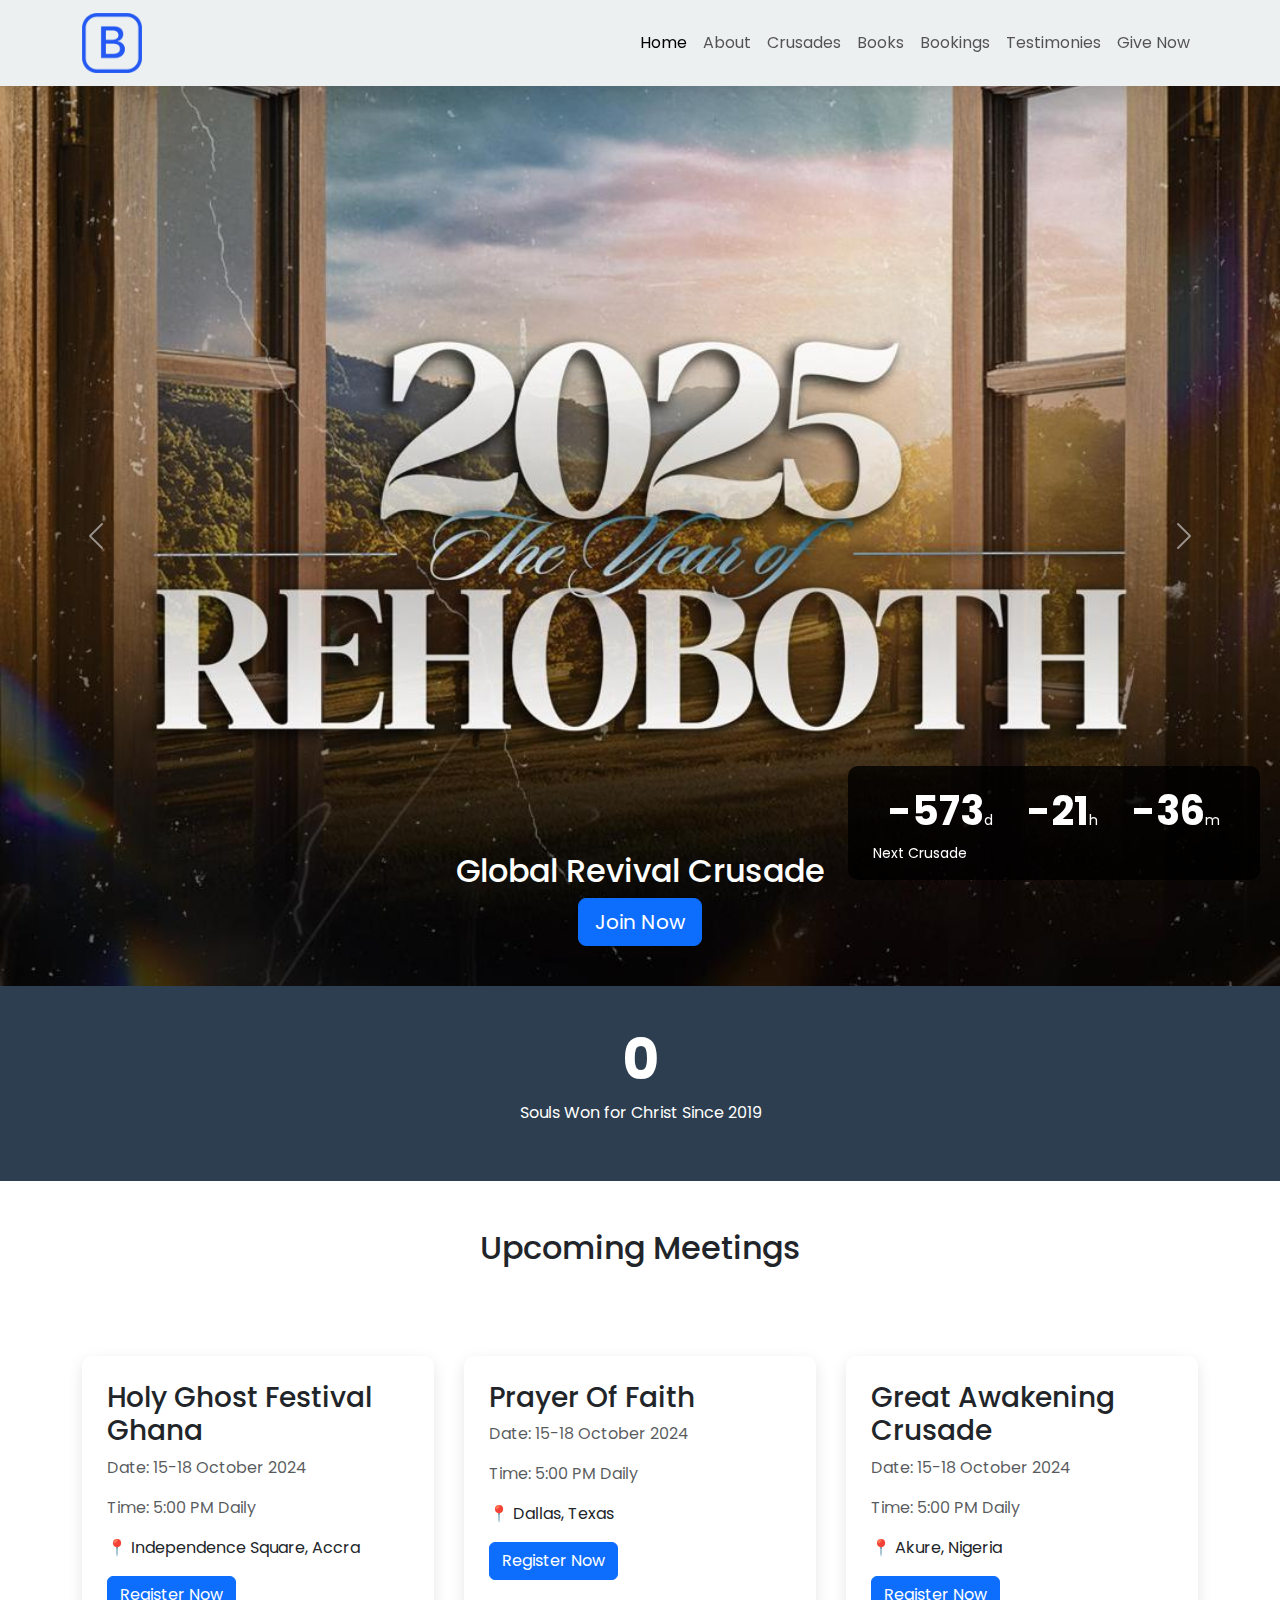
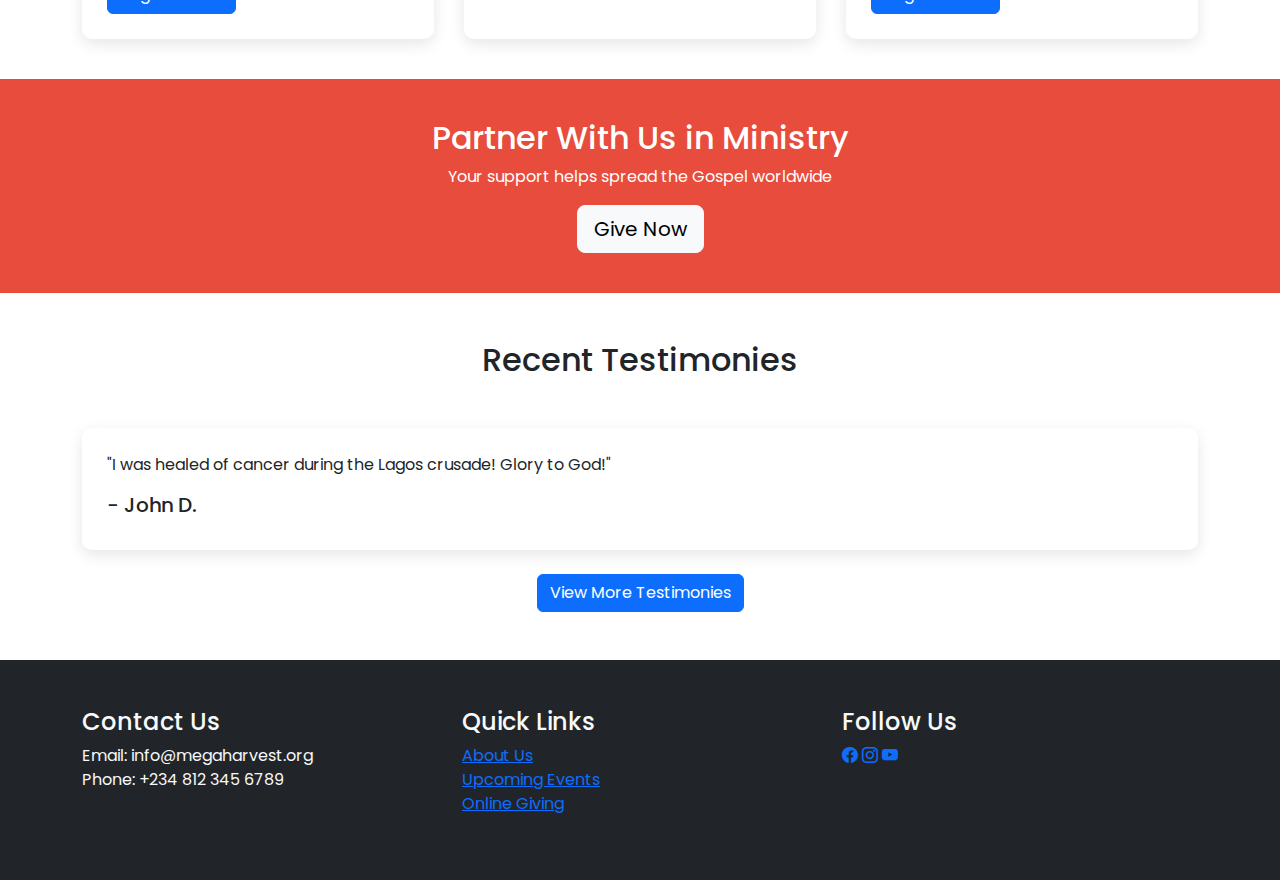
<file: index.html>
<!DOCTYPE html>
<html lang="en">

<head>
  <meta charset="utf-8">
  <meta content="width=device-width, initial-scale=1.0" name="viewport">
  <title>Mega Harvest International - Home</title>
  <meta name="description" content="Mega Harvest International - Transforming lives through the power of the Gospel">
  <meta name="keywords" content="revival, crusade, healing, deliverance, christian ministry">

  <!-- Favicons -->
  <link href="assets/img/favicon.png" rel="icon">
  <link href="assets/img/apple-touch-icon.png" rel="apple-touch-icon">

  <!-- Fonts -->
  <link href="https://fonts.googleapis.com/css2?family=Montserrat:wght@400;500;600;700&family=Poppins:wght@300;400;500;600&display=swap" rel="stylesheet">

  <!-- Vendor CSS Files -->
  <link href="https://cdn.jsdelivr.net/npm/bootstrap@5.3.3/dist/css/bootstrap.min.css" rel="stylesheet">
  <link rel="stylesheet" href="https://cdn.jsdelivr.net/npm/bootstrap-icons@1.11.1/font/bootstrap-icons.css">
  <link href="https://unpkg.com/aos@2.3.1/dist/aos.css" rel="stylesheet">


  <style>
    /* Additional Styles */
    :root {
      --primary-color: #e74c3c;
      --secondary-color: #2c3e50;
      --accent-color: #f1c40f;
      --text-dark: #2c3e50;
      --text-light: #ecf0f1;
    }

    body {
      font-family: 'Poppins', sans-serif;
      overflow-x: hidden;
    }

    .header {
      background: var(--text-light);
      box-shadow: 0 2px 15px rgba(0,0,0,0.1);
    }

    .hero {
      position: relative;
      height: 100vh;
      background: linear-gradient(rgba(0,0,0,0.7), rgba(0,0,0,0.7));
    }

    .hero .carousel-item {
      height: 100vh;
    }

    .hero .carousel-item img {
      height: 100%;
      object-fit: cover;
    }

    .countdown-timer {
      position: absolute;
      bottom: 50px;
      left: 50%;
      transform: translateX(-50%);
      background: rgba(0,0,0,0.7);
      padding: 20px 40px;
      border-radius: 10px;
      color: white;
      text-align: center;
    }

    .countdown-item {
      display: inline-block;
      margin: 0 15px;
    }

    .countdown-item span {
      font-size: 2.5em;
      font-weight: 700;
    }

    .give-now-cta {
      background: var(--primary-color);
      padding: 40px 0;
      text-align: center;
      color: white;
    }

    .testimonial-grid {
      display: grid;
      grid-template-columns: repeat(auto-fit, minmax(300px, 1fr));
      gap: 30px;
      margin-top: 40px;
    }

    .testimonial-card {
      background: white;
      padding: 25px;
      border-radius: 10px;
      box-shadow: 0 5px 15px rgba(0,0,0,0.1);
    }

    @media (max-width: 768px) {
      .countdown-item span {
        font-size: 1.8em;
      }
      
      .hero {
        height: 70vh;
      }
    }

    .soul-counter {
      background: var(--secondary-color);
      color: white;
      padding: 40px 0;
      text-align: center;
    }

    .soul-counter h2 {
      font-size: 3.5em;
      font-weight: 700;
    }

    .fixed-countdown {
      position: fixed;
      bottom: 20px;
      right: 20px;
      background: rgba(0,0,0,0.8);
      color: white;
      padding: 15px 25px;
      border-radius: 10px;
      z-index: 1000;
    }

    .meetings-grid {
      display: grid;
      grid-template-columns: repeat(auto-fit, minmax(300px, 1fr));
      gap: 30px;
      padding: 40px 0;
    }

    .meeting-card {
      background: white;
      padding: 25px;
      border-radius: 10px;
      box-shadow: 0 5px 15px rgba(0,0,0,0.1);
      transition: transform 0.3s ease;
    }

    .meeting-card:hover {
      transform: translateY(-5px);
    }
  </style>
</head>

<body>

  <!-- Updated Navigation -->
  <header class="header sticky-top">
    <div class="container">
      <nav class="navbar navbar-expand-lg">
        <a class="navbar-brand" href="#">
          <img src="assets/img/logo.png" alt="Mega Harvest Logo" height="60">
        </a>
        <button class="navbar-toggler" type="button" data-bs-toggle="collapse" data-bs-target="#navbarNav">
          <span class="navbar-toggler-icon"></span>
        </button>
        <div class="collapse navbar-collapse navmenu" id="navbarNav navmenu">
          <ul class="navbar-nav ms-auto">
            <li class="nav-item"><a class="nav-link active" href="index.html">Home</a></li>
            <li class="nav-item"><a class="nav-link" href="about.html">About</a></li>
            <li class="nav-item"><a class="nav-link" href="crusades.html">Crusades</a></li>
            <li class="nav-item"><a class="nav-link" href="books.html">Books</a></li>
            <li class="nav-item"><a class="nav-link" href="bookings.html">Bookings</a></li>
            <li class="nav-item"><a class="nav-link" href="testimonies.html">Testimonies</a></li>
            <li class="nav-item"><a class="nav-link btn btn-danger" href="giving.html">Give Now</a></li>
          </ul>
        </div>
      </nav>
    </div>
  </header>

  <section class="hero">
    <div id="mainCarousel" class="carousel slide" data-bs-ride="carousel">
      <div class="carousel-inner">
        <div class="carousel-item active">
          <img src="assets/img/rehoboth.jpeg" class="d-block w-100" alt="Crusade Event">
          <div class="carousel-caption">
            <h2>Global Revival Crusade</h2>
            <a href="crusades.html" class="btn btn-primary btn-lg">Join Now</a>
          </div>
        </div>
       
      </div>
      <button class="carousel-control-prev" type="button" data-bs-target="#mainCarousel" data-bs-slide="prev">
        <span class="carousel-control-prev-icon"></span>
      </button>
      <button class="carousel-control-next" type="button" data-bs-target="#mainCarousel" data-bs-slide="next">
        <span class="carousel-control-next-icon"></span>
      </button>
    </div>
  </section>
  <!-- Soul Counter Section -->
  <section class="soul-counter">
    <div class="container">
      <h2 id="soulCount">0</h2>
      <p>Souls Won for Christ Since 2019</p>
    </div>
  </section>

  <!-- Fixed Countdown -->
  <div class="fixed-countdown">
    <div class="countdown">
      <div class="countdown-item">
        <span id="fixedDays">00</span><small>d</small>
      </div>
      <div class="countdown-item">
        <span id="fixedHours">00</span><small>h</small>
      </div>
      <div class="countdown-item">
        <span id="fixedMinutes">00</span><small>m</small>
      </div>
    </div>
    <small>Next Crusade</small>
  </div>

  <!-- Upcoming Meetings Section -->
  <section class="meetings-section">
    <div class="container">
      <h2 class="text-center mb-5 mt-5">Upcoming Meetings</h2>
      <div class="meetings-grid">
        <div class="meeting-card">
          <h3>Holy Ghost Festival Ghana</h3>
          <p class="text-muted">Date: 15-18 October 2024</p>
          <p class="text-muted">Time: 5:00 PM Daily</p>
          <p>📍 Independence Square, Accra</p>
          <a href="bookings.html" class="btn btn-primary">Register Now</a>
        </div>
        <div class="meeting-card">
          <h3>Prayer Of Faith</h3>
          <p class="text-muted">Date: 15-18 October 2024</p>
          <p class="text-muted">Time: 5:00 PM Daily</p>
          <p>📍 Dallas, Texas</p>
          <a href="bookings.html" class="btn btn-primary">Register Now</a>
        </div>

        <div class="meeting-card">
          <h3>Great Awakening Crusade</h3>
          <p class="text-muted">Date: 15-18 October 2024</p>
          <p class="text-muted">Time: 5:00 PM Daily</p>
          <p>📍 Akure, Nigeria</p>
          <a href="bookings.html" class="btn btn-primary">Register Now</a>
        </div>
      </div>
    </div>
  </section>

  <section class="give-now-cta">
    <div class="container">
      <h2>Partner With Us in Ministry</h2>
      <p>Your support helps spread the Gospel worldwide</p>
      <a href="giving.html" class="btn btn-light btn-lg">Give Now</a>
    </div>
  </section>

  <!-- Testimonials Section -->
  <section class="testimonials py-5">
    <div class="container">
      <h2 class="text-center mb-5">Recent Testimonies</h2>
      <div class="testimonial-grid">
        <div class="testimonial-card">
          <p>"I was healed of cancer during the Lagos crusade! Glory to God!"</p>
          <h5>- John D.</h5>
        </div>
        <!-- Add more testimonial cards -->
      </div>
      <div class="text-center mt-4">
        <a href="testimonies.html" class="btn btn-primary">View More Testimonies</a>
      </div>
    </div>
  </section>

  <!-- Footer -->
  <footer class="bg-dark text-light py-5">
    <div class="container">
      <div class="row">
        <div class="col-md-4">
          <h4>Contact Us</h4>
          <p>Email: info@megaharvest.org<br>
          Phone: +234 812 345 6789</p>
        </div>
        <div class="col-md-4">
          <h4>Quick Links</h4>
          <ul class="list-unstyled">
            <li><a href="about.html">About Us</a></li>
            <li><a href="crusades.html">Upcoming Events</a></li>
            <li><a href="give.html">Online Giving</a></li>
          </ul>
        </div>
        <div class="col-md-4">
          <h4>Follow Us</h4>
          <div class="social-links">
            <a href="#"><i class="bi bi-facebook"></i></a>
            <a href="#"><i class="bi bi-instagram"></i></a>
            <a href="#"><i class="bi bi-youtube"></i></a>
          </div>
        </div>
      </div>
    </div>
  </footer>

  <!-- Scripts -->
  <script src="https://cdn.jsdelivr.net/npm/bootstrap@5.3.3/dist/js/bootstrap.bundle.min.js"></script>
  <script src="https://unpkg.com/aos@2.3.1/dist/aos.js"></script>
  <script>
    // Countdown Timer
    const countDownDate = new Date("2024-12-31T00:00:00").getTime();

    const timer = setInterval(function() {
      const now = new Date().getTime();
      const distance = countDownDate - now;

      const days = Math.floor(distance / (1000 * 60 * 60 * 24));
      const hours = Math.floor((distance % (1000 * 60 * 60 * 24)) / (1000 * 60 * 60));
      const minutes = Math.floor((distance % (1000 * 60 * 60)) / (1000 * 60));

      document.getElementById("days").innerHTML = days;
      document.getElementById("hours").innerHTML = hours;
      document.getElementById("minutes").innerHTML = minutes;

      if (distance < 0) {
        clearInterval(timer);
        document.getElementById("countdown").innerHTML = "EXPIRED";
      }
    }, 1000);

    // Initialize AOS
    AOS.init({
      duration: 1000,
      once: true
    });
  </script>

  <script>
    // Soul Counter Animation
    function animateValue(obj, start, end, duration) {
      let startTimestamp = null;
      const step = (timestamp) => {
        if (!startTimestamp) startTimestamp = timestamp;
        const progress = Math.min((timestamp - startTimestamp) / duration, 1);
        obj.textContent = Math.floor(progress * (end - start) + start).toLocaleString();
        if (progress < 1) window.requestAnimationFrame(step);
      };
      window.requestAnimationFrame(step);
    }

    // Start soul counter when visible
    const soulCount = document.getElementById('soulCount');
    const observer = new IntersectionObserver((entries) => {
      entries.forEach(entry => {
        if (entry.isIntersecting) {
          animateValue(soulCount, 0, 141244, 2500);
        }
      });
    });
    observer.observe(soulCount);

    // Fixed Countdown Timer
    function updateFixedCountdown() {
      const countDownDate = new Date("2024-12-31T00:00:00").getTime();
      const now = new Date().getTime();
      const distance = countDownDate - now;

      const days = Math.floor(distance / (1000 * 60 * 60 * 24));
      const hours = Math.floor((distance % (1000 * 60 * 60 * 24)) / (1000 * 60 * 60));
      const minutes = Math.floor((distance % (1000 * 60 * 60)) / (1000 * 60));

      document.getElementById("fixedDays").textContent = days;
      document.getElementById("fixedHours").textContent = hours;
      document.getElementById("fixedMinutes").textContent = minutes;
    }

    // Update countdown every minute
    setInterval(updateFixedCountdown, 60000);
    updateFixedCountdown(); // Initial call
  </script>

</body>
</html>
</file>
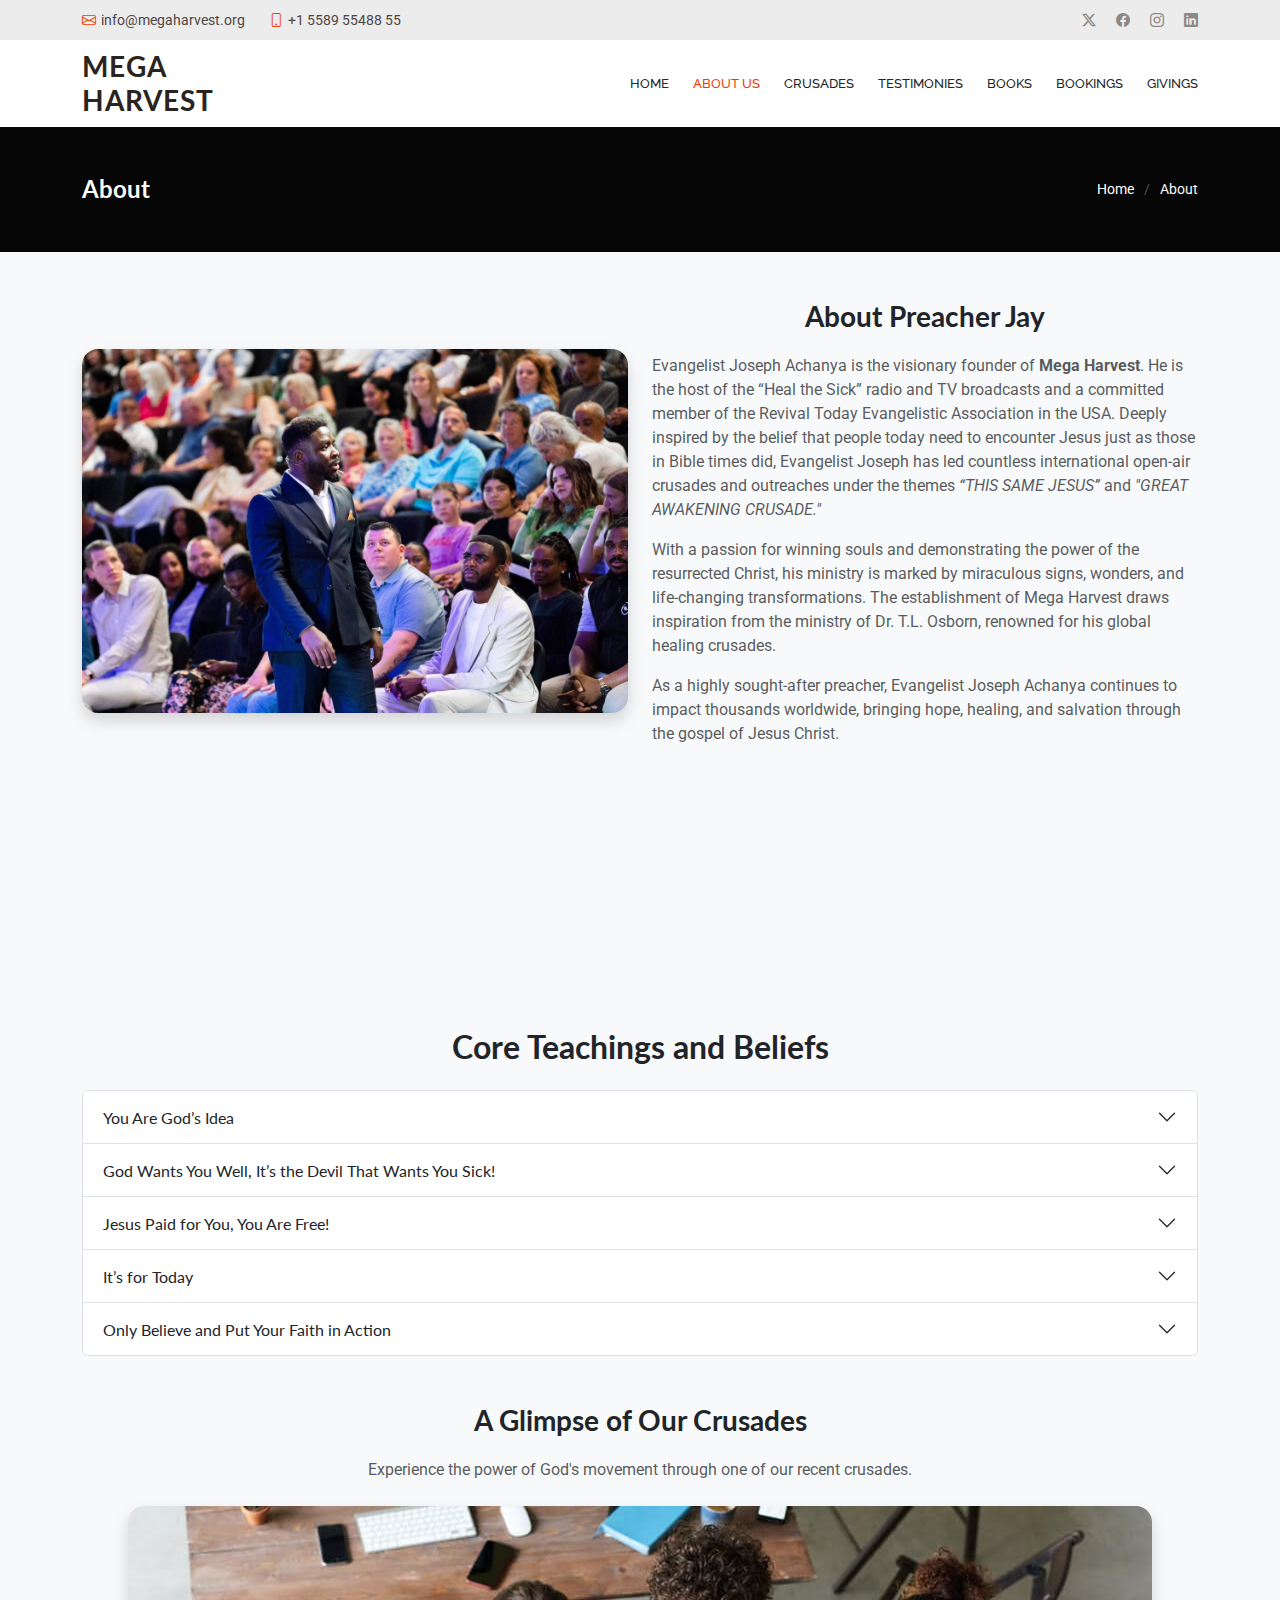
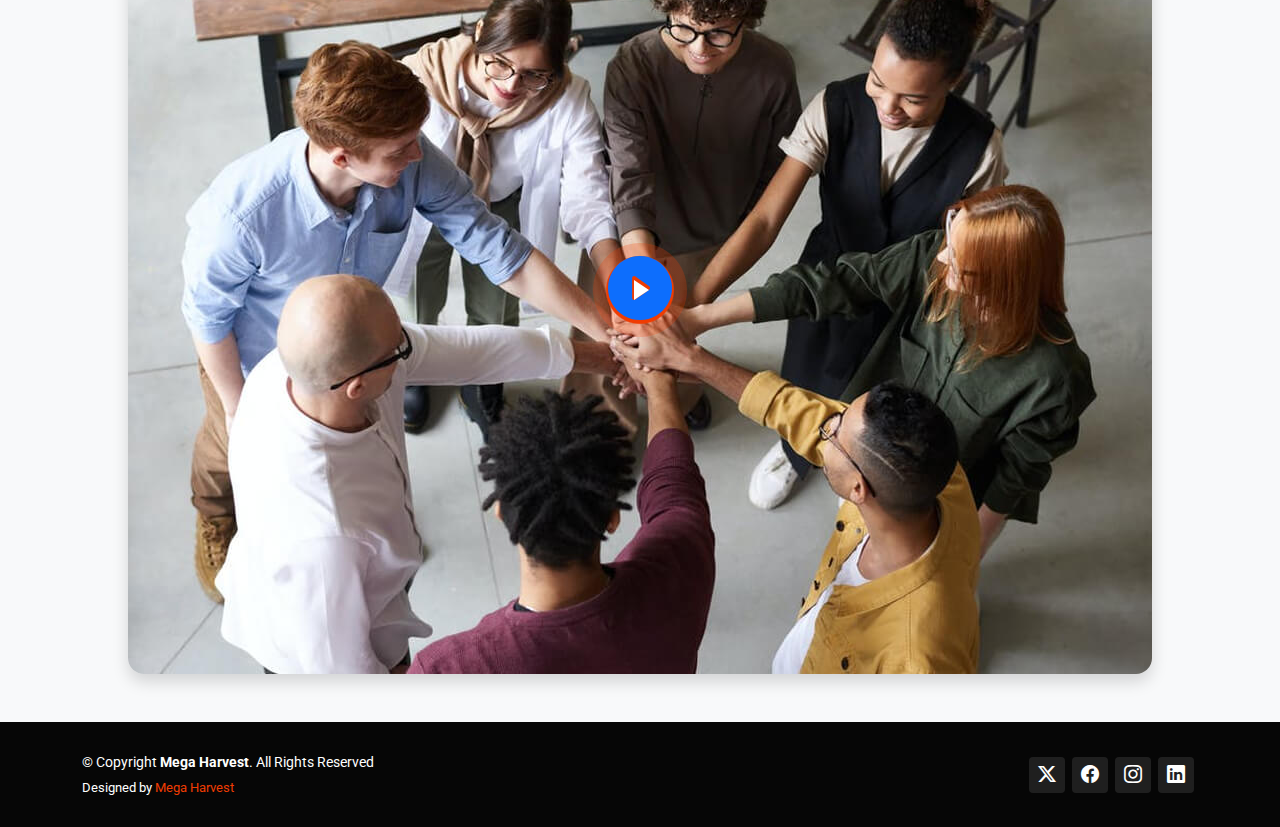
<file: about.html>
<!DOCTYPE html>
<html lang="en">

<head>
  <meta charset="utf-8">
  <meta content="width=device-width, initial-scale=1.0" name="viewport">
  <title>About - Flattern Bootstrap Template</title>
  <meta name="description" content="">
  <meta name="keywords" content="">

  <!-- Favicons -->
  <link href="assets/img/favicon.png" rel="icon">
  <link href="assets/img/apple-touch-icon.png" rel="apple-touch-icon">

  <!-- Fonts -->
  <link href="https://fonts.googleapis.com" rel="preconnect">
  <link href="https://fonts.gstatic.com" rel="preconnect" crossorigin>
  <link href="https://fonts.googleapis.com/css2?family=Roboto:ital,wght@0,100;0,300;0,400;0,500;0,700;0,900;1,100;1,300;1,400;1,500;1,700;1,900&family=Lato:ital,wght@0,100;0,300;0,400;0,700;0,900;1,100;1,300;1,400;1,700;1,900&family=Raleway:ital,wght@0,100;0,200;0,300;0,400;0,500;0,600;0,700;0,800;0,900;1,100;1,200;1,300;1,400;1,500;1,600;1,700;1,800;1,900&display=swap" rel="stylesheet">

  <!-- Vendor CSS Files -->
  <link href="assets/vendor/bootstrap/css/bootstrap.min.css" rel="stylesheet">
  <link href="assets/vendor/bootstrap-icons/bootstrap-icons.css" rel="stylesheet">
  <link href="assets/vendor/aos/aos.css" rel="stylesheet">
  <link href="assets/vendor/glightbox/css/glightbox.min.css" rel="stylesheet">
  <link href="assets/vendor/swiper/swiper-bundle.min.css" rel="stylesheet">

  <!-- Main CSS File -->
  <link href="assets/css/main.css" rel="stylesheet">

  <!-- =======================================================
  * Template Name: Flattern
  * Template URL: https://bootstrapmade.com/flattern-multipurpose-bootstrap-template/
  * Updated: Aug 07 2024 with Bootstrap v5.3.3
  * Author: BootstrapMade.com
  * License: https://bootstrapmade.com/license/
  ======================================================== -->
</head>

<body class="about-page">

  <header id="header" class="header sticky-top">

    <div class="topbar d-flex align-items-center light-background">
      <div class="container d-flex justify-content-center justify-content-md-between">
        <div class="contact-info d-flex align-items-center">
          <i class="bi bi-envelope d-flex align-items-center"><a href="mailto:contact@example.com">info@megaharvest.org</a></i>
          <i class="bi bi-phone d-flex align-items-center ms-4"><span>+1 5589 55488 55</span></i>
        </div>
        <div class="social-links d-none d-md-flex align-items-center">
          <a href="#" class="twitter"><i class="bi bi-twitter-x"></i></a>
          <a href="#" class="facebook"><i class="bi bi-facebook"></i></a>
          <a href="#" class="instagram"><i class="bi bi-instagram"></i></a>
          <a href="#" class="linkedin"><i class="bi bi-linkedin"></i></a>
        </div>
      </div>
    </div><!-- End Top Bar -->

    <div class="branding d-flex align-items-cente">

      <div class="container position-relative d-flex align-items-center justify-content-between">
        <a href="index.html" class="logo d-flex align-items-center">
          <!-- Uncomment the line below if you also wish to use an image logo -->
          <!-- <img src="assets/img/logo.png" alt=""> -->
          <div>
            <h1 class="sitename m-0 fw-bold">MEGA</h1>
            <h1 class="sitename m-0 fw-bold">HARVEST</h1>
          </div>
        </a>

        <nav id="navmenu" class="navmenu">
          <ul>
            <li><a href="index.html">Home<br></a></li>
            <li><a href="about.html" class="active">About US</a></li>
            <li><a href="services.html">CRUSADES</a></li>
            <li><a href="testimonials.html">TESTIMONIES</a></li>
            <li><a href="books.html">BOOKS</a></li>
            <li><a href="booking.html">BOOKINGS</a></li>
            <li><a href="giving.html">GIVINGS</a></li>
          </ul>
          <i class="mobile-nav-toggle d-xl-none bi bi-list"></i>
        </nav>

      </div>

    </div>

  </header>

  <main class="main">

    <!-- Page Title -->
    <div class="page-title dark-background py-5 text-light">
      <div class="container d-lg-flex justify-content-between align-items-center">
        <h1 class="mb-2 mb-lg-0">About</h1>
        <nav class="breadcrumbs">
          <ol class="breadcrumb">
            <li class="breadcrumb-item"><a href="index.html" class="text-white">Home</a></li>
            <li class="breadcrumb-item active text-light">About</li>
          </ol>
        </nav>
      </div>
    </div><!-- End Page Title -->
  
    <!-- About Section -->
    <section id="about" class="about section py-5 bg-light">
      <div class="container">
  
        <!-- About Preacher Section -->
        <div class="row gy-4 align-items-center mb-5">
          <div class="col-lg-6" data-aos="fade-up" data-aos-delay="250">
            <img src="assets/img/preacher jay image.jpeg" class="img-fluid rounded-4 shadow" alt="Preacher Jay">
          </div>
          <div class="col-lg-6" data-aos="fade-up" data-aos-delay="100">
            <h3 class="text-center text-dark fw-bolder">About Preacher Jay</h3>
            <p class="text-muted">
              Evangelist Joseph Achanya is the visionary founder of <strong>Mega Harvest</strong>. He is the host of the “Heal the Sick” radio and TV broadcasts and a committed member of the Revival Today Evangelistic Association in the USA. Deeply inspired by the belief that people today need to encounter Jesus just as those in Bible times did, Evangelist Joseph has led countless international open-air crusades and outreaches under the themes <em>“THIS SAME JESUS”</em> and <em>"GREAT AWAKENING CRUSADE."</em>
            </p>
            <p class="text-muted">
              With a passion for winning souls and demonstrating the power of the resurrected Christ, his ministry is marked by miraculous signs, wonders, and life-changing transformations. The establishment of Mega Harvest draws inspiration from the ministry of Dr. T.L. Osborn, renowned for his global healing crusades.
            </p>
            <p class="text-muted">
              As a highly sought-after preacher, Evangelist Joseph Achanya continues to impact thousands worldwide, bringing hope, healing, and salvation through the gospel of Jesus Christ.
            </p>
          </div>
  
        </div>
  
        <!-- Mission and Vision Section -->
        <div class="row gy-4 mb-5">
          
          <div class="col-lg-6 text-center" data-aos="fade-up" data-aos-delay="250">
            <h3 class="text-dark fw-bolder">Our Vision</h3>
            <p class="text-muted">
              To be on the frontline of global evangelism
            </p>
            <h4 class="text-dark fw-bolder">Motto:</h4>
            <p class="text-muted">Our generation shall be shaken!</p>
          </div>
          <div class="col-lg-6 text-center" data-aos="fade-up" data-aos-delay="100">
            <h3 class="text-dark fw-bolder">Our Mission</h3>
            <p class="text-muted">
              To announce Jesus Christ to the Nations until He is believed throughout the world – <em> 1 Timothy 3:16</em>
            </p>
          </div>
        </div>
  
        <!-- Core Teachings Section -->
        <div class="my-5">
          <h2 class="text-center text-dark fw-bolder mb-4">Core Teachings and Beliefs</h2>
          <div class="accordion" id="faithAccordion">
  
            <!-- Accordion Item 1 -->
            <div class="accordion-item">
              <h2 class="accordion-header" id="headingOne">
                <button class="accordion-button collapsed" type="button" data-bs-toggle="collapse" data-bs-target="#collapseOne" aria-expanded="false" aria-controls="collapseOne">
                  You Are God’s Idea
                </button>
              </h2>
              <div id="collapseOne" class="accordion-collapse collapse" aria-labelledby="headingOne" data-bs-parent="#faithAccordion">
                <div class="accordion-body">
                  <p>In the beginning, God had an idea; He said, “I will make man in My own image. I will make them with two legs, I will give them two eyes and two ears. They will be My children and I will be their God.” You were that idea! You came from God, not from apes or another man’s idea, but God’s idea. Your body was not made as a house for sickness, your body was made as a house for the Holy Ghost! God believes in His idea. He believes in you! Awake, dust yourself from the floor. You are important, so walk in dignity and honor, lift up your head, and smile! Your legs were not made to be crippled, they were made to walk! Your eyes were not made to be blind, they were made to see! You are God’s creation!</p>
                </div>
              </div>
            </div>
        
            <!-- Accordion Item 2 -->
            <div class="accordion-item">
              <h2 class="accordion-header" id="headingTwo">
                <button class="accordion-button collapsed" type="button" data-bs-toggle="collapse" data-bs-target="#collapseTwo" aria-expanded="false" aria-controls="collapseTwo">
                  God Wants You Well, It’s the Devil That Wants You Sick!
                </button>
              </h2>
              <div id="collapseTwo" class="accordion-collapse collapse" aria-labelledby="headingTwo" data-bs-parent="#faithAccordion">
                <div class="accordion-body">
                  <p>The thief comes not, but for to steal, and to kill, and to destroy: I have come that they might have life and that they might have it more abundantly. (John 10:10)</p>
                  <p>God wants you to live, it’s the devil that wants you to die. God wants you to prosper, it’s the devil that wants you to suffer. God wants you to be free, it’s the devil that wants you bound.</p>
                  <p>Acts 10:38 confirms sickness to be an oppression of the Devil, but Matthew 8:17 declares that Jesus took your sickness and removed your disease because He doesn’t want you to have it anymore. God loves you and wants you well. Don’t cope with your sickness, resist it, and be done with it—it’s never from God.</p>
                </div>
              </div>
            </div>
        
            <!-- Accordion Item 3 -->
            <div class="accordion-item">
              <h2 class="accordion-header" id="headingThree">
                <button class="accordion-button collapsed" type="button" data-bs-toggle="collapse" data-bs-target="#collapseThree" aria-expanded="false" aria-controls="collapseThree">
                  Jesus Paid for You, You Are Free!
                </button>
              </h2>
              <div id="collapseThree" class="accordion-collapse collapse" aria-labelledby="headingThree" data-bs-parent="#faithAccordion">
                <div class="accordion-body">
                  <p>“For there is one God, and one mediator between God and men, the man Christ Jesus; who gave himself a ransom for all, to be testified in due time.” (1 Timothy 2:5-6 KJV)</p>
                  <p>The wages of sin is death, and that is why He came. The death of Jesus was the ransom for our freedom. The price has been paid, and you don’t owe the devil anything anymore—you are free. The prison door is open, march out of your prison! Why stay in jail when the way out is clear? Jesus paid for you as much as He paid for Peter, James, John, and Paul the Apostle—the same price! March out; you are discharged and acquitted. Hallelujah!</p>
                </div>
              </div>
            </div>
        
            <!-- Accordion Item 4 -->
            <div class="accordion-item">
              <h2 class="accordion-header" id="headingFour">
                <button class="accordion-button collapsed" type="button" data-bs-toggle="collapse" data-bs-target="#collapseFour" aria-expanded="false" aria-controls="collapseFour">
                  It’s for Today
                </button>
              </h2>
              <div id="collapseFour" class="accordion-collapse collapse" aria-labelledby="headingFour" data-bs-parent="#faithAccordion">
                <div class="accordion-body">
                  <p>“Jesus Christ the same yesterday, and today, and forever.” (Hebrews 13:8 KJV)</p>
                  <p>If Jesus ever healed, He can heal today. Everywhere I go, I tell people that Jesus has not changed. If the sick were healed in Bible days at the command of Jesus, the sick can be healed today at my command in Jesus’ name. The miracles I see everywhere I go prove that the days of miracles are not over. That’s why I boldly declare: let the blind expect to see, let the lame expect to walk, and let the deaf expect to hear. Because Jesus Christ is risen from the dead, He can still do the same things He did in Bible days before they killed Him.</p>
                </div>
              </div>
            </div>
        
            <!-- Accordion Item 5 -->
            <div class="accordion-item">
              <h2 class="accordion-header" id="headingFive">
                <button class="accordion-button collapsed" type="button" data-bs-toggle="collapse" data-bs-target="#collapseFive" aria-expanded="false" aria-controls="collapseFive">
                  Only Believe and Put Your Faith in Action
                </button>
              </h2>
              <div id="collapseFive" class="accordion-collapse collapse" aria-labelledby="headingFive" data-bs-parent="#faithAccordion">
                <div class="accordion-body">
                  <p>Finally, I tell people, the word of God must be acted upon. Faith is not faith until it is put into action. The moment you decide it’s real—that Jesus took your infirmity—to prove you have accepted it, you must get up and act. Do what you couldn’t do before. When Jesus says to you, "Arise, take up your bed and walk," don’t sit and stare and say, "I can’t walk." Get up, and you will find out you are healed. Hallelujah! That’s my message to the world.</p>
                </div>
              </div>
            </div>
          </div>
        </div>
        </div>
  
        <!-- Crusade Video Section -->
        <div class="text-center mt-5">
          <h3 class="text-dark fw-bolder">A Glimpse of Our Crusades</h3>
          <p class="text-muted">Experience the power of God's movement through one of our recent crusades.</p>
          <div class="position-relative mt-4">
            <img src="assets/img/about-2.jpg" class="img-fluid rounded-4 shadow" alt="Crusade">
            <a href="https://www.youtube.com/watch?v=ZjyDgJu0FCk" class="glightbox pulsating-play-btn">
              <i class="bi bi-play-circle-fill text-primary" style="font-size: 64px;"></i>
            </a>
          </div>
        </div>
  
      </div>
    </section><!-- /About Section -->
  
  </main>
  

  <footer id="footer" class="footer dark-background">

    <div class="copyright text-center">
      <div class="container d-flex flex-column flex-lg-row justify-content-center justify-content-lg-between align-items-center">

        <div class="d-flex flex-column align-items-center align-items-lg-start">
          <div>
            © Copyright <strong><span>Mega Harvest</span></strong>. All Rights Reserved
          </div>
          <div class="credits">
            <!-- All the links in the footer should remain intact. -->
            <!-- You can delete the links only if you purchased the pro version. -->
            <!-- Licensing information: https://bootstrapmade.com/license/ -->
            <!-- Purchase the pro version with working PHP/AJAX contact form: https://bootstrapmade.com/herobiz-bootstrap-business-template/ -->
            Designed by <a href="https://bootstrapmade.com/">Mega Harvest</a>
          </div>
        </div>

        <div class="social-links order-first order-lg-last mb-3 mb-lg-0">
          <a href=""><i class="bi bi-twitter-x"></i></a>
          <a href=""><i class="bi bi-facebook"></i></a>
          <a href=""><i class="bi bi-instagram"></i></a>
          <a href=""><i class="bi bi-linkedin"></i></a>
        </div>

      </div>
    </div>

  </footer>

  <!-- Scroll Top -->
  <a href="#" id="scroll-top" class="scroll-top d-flex align-items-center justify-content-center"><i class="bi bi-arrow-up-short"></i></a>

  <!-- Preloader -->
  <div id="preloader">
    <div></div>
    <div></div>
    <div></div>
    <div></div>
  </div>

  <!-- Vendor JS Files -->
  <script src="assets/vendor/bootstrap/js/bootstrap.bundle.min.js"></script>
  <script src="assets/vendor/php-email-form/validate.js"></script>
  <script src="assets/vendor/aos/aos.js"></script>
  <script src="assets/vendor/glightbox/js/glightbox.min.js"></script>
  <script src="assets/vendor/imagesloaded/imagesloaded.pkgd.min.js"></script>
  <script src="assets/vendor/isotope-layout/isotope.pkgd.min.js"></script>
  <script src="assets/vendor/waypoints/noframework.waypoints.js"></script>
  <script src="assets/vendor/swiper/swiper-bundle.min.js"></script>

  <!-- Main JS File -->
  <script src="assets/js/main.js"></script>

</body>

</html>
</file>
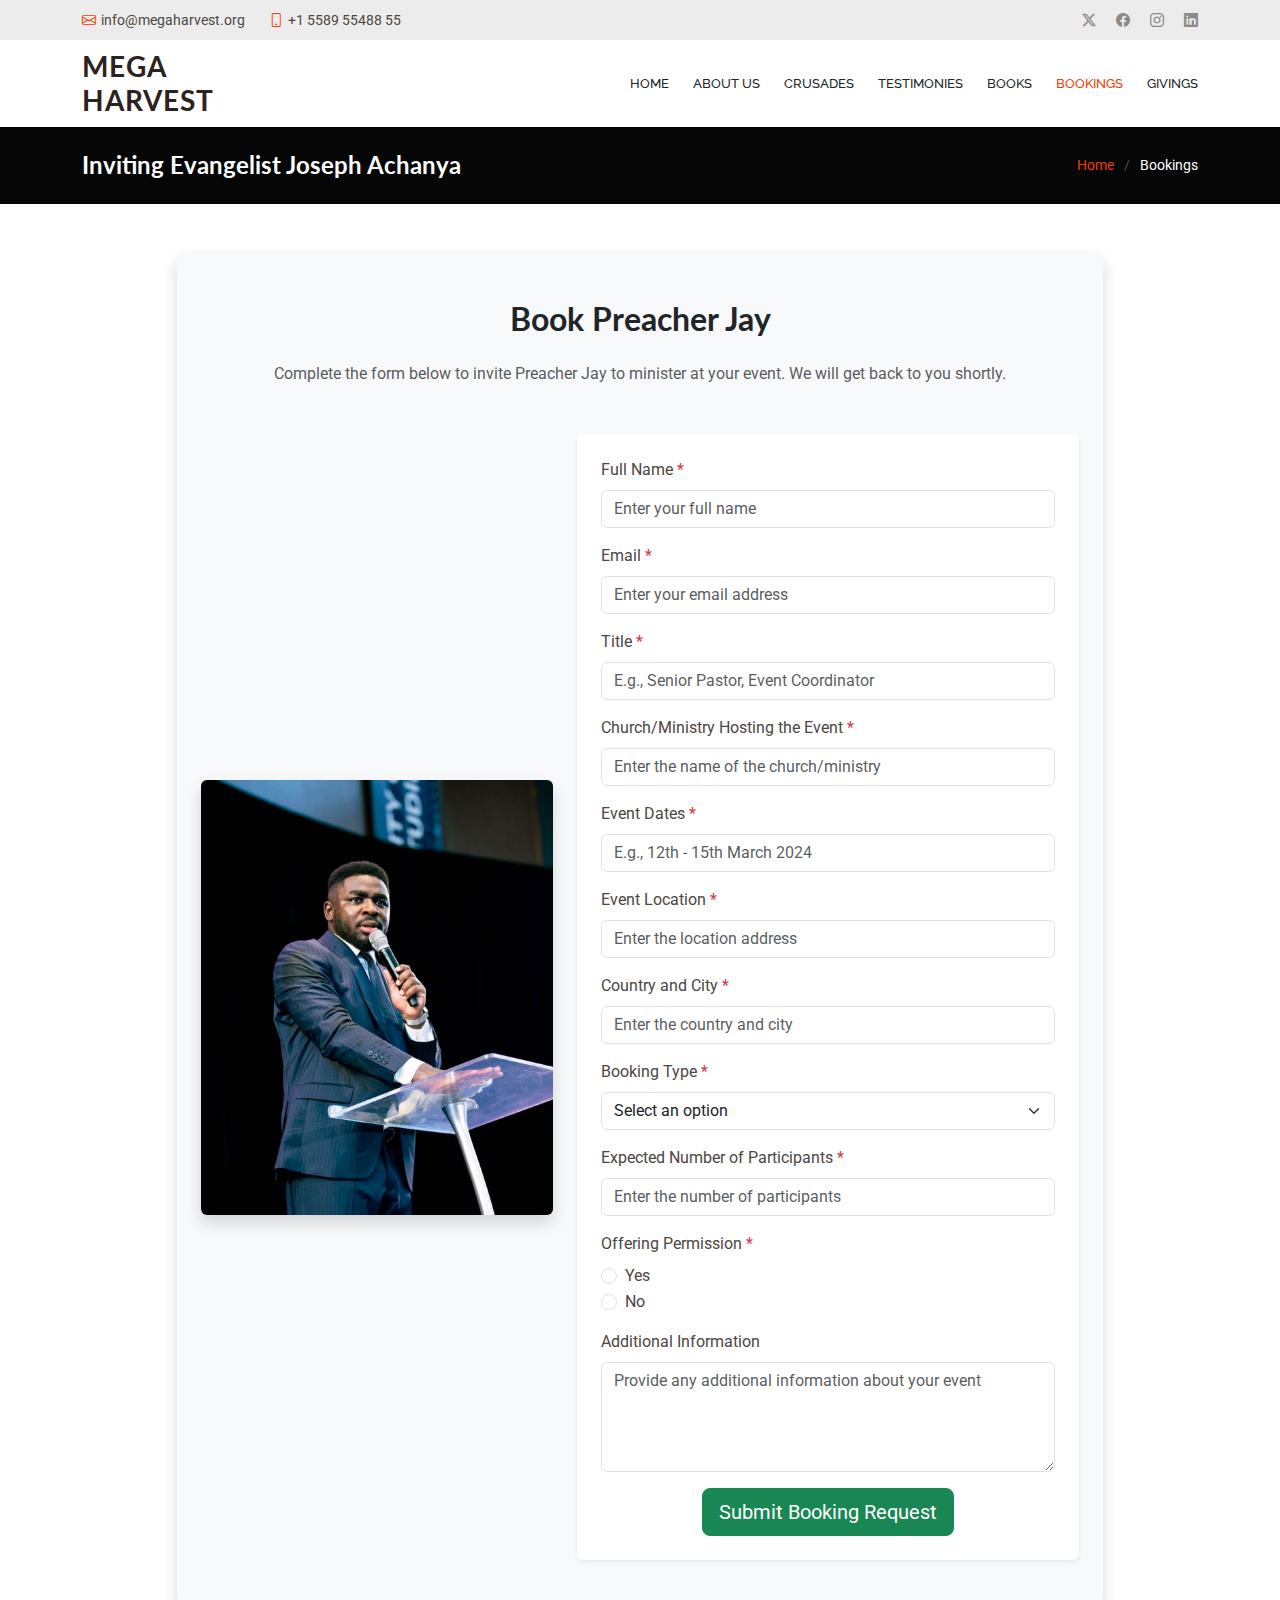
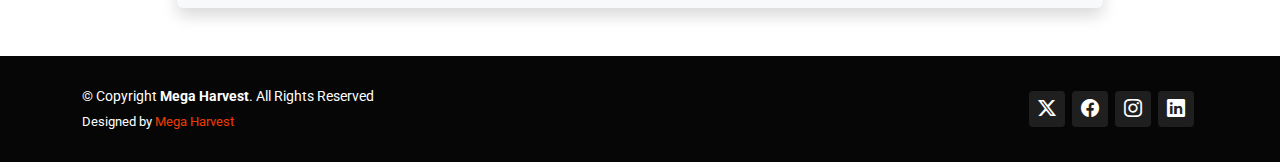
<file: booking.html>
<!DOCTYPE html>
<html lang="en">

<head>
  <meta charset="utf-8">
  <meta content="width=device-width, initial-scale=1.0" name="viewport">
  <title>Booking - Preacher Jay</title>
  <meta name="description" content="">
  <meta name="keywords" content="">

  <!-- Favicons -->
  <link href="assets/img/favicon.png" rel="icon">
  <link href="assets/img/apple-touch-icon.png" rel="apple-touch-icon">

  <!-- Fonts -->
  <link href="https://fonts.googleapis.com" rel="preconnect">
  <link href="https://fonts.gstatic.com" rel="preconnect" crossorigin>
  <link href="https://fonts.googleapis.com/css2?family=Roboto:ital,wght@0,100;0,300;0,400;0,500;0,700;0,900;1,100;1,300;1,400;1,500;1,700;1,900&family=Lato:ital,wght@0,100;0,300;0,400;0,700;0,900;1,100;1,300;1,400;1,700;1,900&family=Raleway:ital,wght@0,100;0,200;0,300;0,400;0,500;0,600;0,700;0,800;0,900;1,100;1,200;1,300;1,400;1,500;1,600;1,700;1,800;1,900&display=swap" rel="stylesheet">

  <!-- Vendor CSS Files -->
  <link href="assets/vendor/bootstrap/css/bootstrap.min.css" rel="stylesheet">
  <link href="assets/vendor/bootstrap-icons/bootstrap-icons.css" rel="stylesheet">
  <link href="assets/vendor/aos/aos.css" rel="stylesheet">
  <link href="assets/vendor/glightbox/css/glightbox.min.css" rel="stylesheet">
  <link href="assets/vendor/swiper/swiper-bundle.min.css" rel="stylesheet">

  <!-- Main CSS File -->
  <link href="assets/css/main.css" rel="stylesheet">

  <!-- =======================================================
  * Template Name: Flattern
  * Template URL: https://bootstrapmade.com/flattern-multipurpose-bootstrap-template/
  * Updated: Aug 07 2024 with Bootstrap v5.3.3
  * Author: BootstrapMade.com
  * License: https://bootstrapmade.com/license/
  ======================================================== -->
</head>

<body class="blog-page">

  <header id="header" class="header sticky-top">

    <div class="topbar d-flex align-items-center light-background">
      <div class="container d-flex justify-content-center justify-content-md-between">
        <div class="contact-info d-flex align-items-center">
          <i class="bi bi-envelope d-flex align-items-center"><a href="mailto:contact@example.com">info@megaharvest.org</a></i>
          <i class="bi bi-phone d-flex align-items-center ms-4"><span>+1 5589 55488 55</span></i>
        </div>
        <div class="social-links d-none d-md-flex align-items-center">
          <a href="#" class="twitter"><i class="bi bi-twitter-x"></i></a>
          <a href="#" class="facebook"><i class="bi bi-facebook"></i></a>
          <a href="#" class="instagram"><i class="bi bi-instagram"></i></a>
          <a href="#" class="linkedin"><i class="bi bi-linkedin"></i></a>
        </div>
      </div>
    </div><!-- End Top Bar -->

    <div class="branding d-flex align-items-cente">

      <div class="container position-relative d-flex align-items-center justify-content-between">
        <a href="index.html" class="logo d-flex align-items-center">
          <!-- Uncomment the line below if you also wish to use an image logo -->
          <!-- <img src="assets/img/logo.png" alt=""> -->
          <div>
            <h1 class="sitename m-0 fw-bold">MEGA</h1>
            <h1 class="sitename m-0 fw-bold">HARVEST</h1>
          </div>
        </a>

        <nav id="navmenu" class="navmenu">
          <ul>
            <li><a href="index.html">Home<br></a></li>
            <li><a href="about.html">About US</a></li>
            <li><a href="services.html">CRUSADES</a></li>
            <li><a href="testimonials.html">TESTIMONIES</a></li>
            <li><a href="books.html">BOOKS</a></li>
            <li><a href="booking.html" class="active">BOOKINGS</a></li>
            <li><a href="giving.html">GIVINGS</a></li>
          </ul>
          <i class="mobile-nav-toggle d-xl-none bi bi-list"></i>
        </nav>

      </div>

    </div>

  </header>

  <main class="main">

    <!-- Page Title -->
    <div class="page-title dark-background py-4">
      <div class="container d-lg-flex justify-content-between align-items-center text-center text-lg-start">
        <h1 class="text-white mb-2 mb-lg-0">Inviting Evangelist Joseph Achanya</h1>
        <nav class="breadcrumbs">
          <ol class="breadcrumb">
            <li class="breadcrumb-item"><a href="index.html">Home</a></li>
            <li class="breadcrumb-item " aria-current="page">Bookings</li>
          </ol>
        </nav>
      </div>
    </div><!-- End Page Title -->
  
    <div class="container py-5">
      <div class="row justify-content-center">
        <div class="col-lg-10">
  
          <!-- Booking Form Section -->
          <section id="booking-form" class="booking-form bg-light py-5 px-4 shadow rounded">
            <h2 class="text-center text-dark fw-bold mb-4">Book Preacher Jay</h2>
            <p class="text-muted text-center mb-5">
              Complete the form below to invite Preacher Jay to minister at your event. We will get back to you shortly.
            </p>
  
            <div class="row align-items-center">
              
              <!-- Image Section -->
              <div class="col-lg-5 mb-4 mb-lg-0">
                <img src="assets/img/bookings image.jpeg" alt="Preacher Jay Ministering" class="img-fluid rounded shadow">
              </div>
  
              <!-- Form Section -->
              <div class="col-lg-7">
                <form action="#" method="POST" class="bg-white p-4 shadow-sm rounded">
                  
                  <!-- Full Name -->
                  <div class="mb-3">
                    <label for="fullName" class="form-label">Full Name <span class="text-danger">*</span></label>
                    <input type="text" class="form-control" id="fullName" name="fullName" placeholder="Enter your full name" required>
                  </div>
                  
                  <!-- Email -->
                  <div class="mb-3">
                    <label for="email" class="form-label">Email <span class="text-danger">*</span></label>
                    <input type="email" class="form-control" id="email" name="email" placeholder="Enter your email address" required>
                  </div>
  
                  <!-- Title -->
                  <div class="mb-3">
                    <label for="title" class="form-label">Title <span class="text-danger">*</span></label>
                    <input type="text" class="form-control" id="title" name="title" placeholder="E.g., Senior Pastor, Event Coordinator" required>
                  </div>
  
                  <!-- Church/Ministry Name -->
                  <div class="mb-3">
                    <label for="ministryName" class="form-label">Church/Ministry Hosting the Event <span class="text-danger">*</span></label>
                    <input type="text" class="form-control" id="ministryName" name="ministryName" placeholder="Enter the name of the church/ministry" required>
                  </div>
  
                  <!-- Event Dates -->
                  <div class="mb-3">
                    <label for="eventDates" class="form-label">Event Dates <span class="text-danger">*</span></label>
                    <input type="text" class="form-control" id="eventDates" name="eventDates" placeholder="E.g., 12th - 15th March 2024" required>
                  </div>
  
                  <!-- Location -->
                  <div class="mb-3">
                    <label for="eventLocation" class="form-label">Event Location <span class="text-danger">*</span></label>
                    <input type="text" class="form-control" id="eventLocation" name="eventLocation" placeholder="Enter the location address" required>
                  </div>
  
                  <!-- Country and City -->
                  <div class="mb-3">
                    <label for="countryCity" class="form-label">Country and City <span class="text-danger">*</span></label>
                    <input type="text" class="form-control" id="countryCity" name="countryCity" placeholder="Enter the country and city" required>
                  </div>
  
                  <!-- Booking Type -->
                  <div class="mb-3">
                    <label for="bookingType" class="form-label">Booking Type <span class="text-danger">*</span></label>
                    <select class="form-select" id="bookingType" name="bookingType" required>
                      <option value="" selected disabled>Select an option</option>
                      <option value="guest-speaker-church">Guest Speaker for My Church</option>
                      <option value="guest-speaker-conference">Guest Speaker for a Conference</option>
                      <option value="great-awakening-crusade">Host Preacher Jay for a Great Awakening Crusade</option>
                      <option value="livestream-event">Livestream Event</option>
                    </select>
                  </div>
  
                  <!-- Expected Participants -->
                  <div class="mb-3">
                    <label for="expectedParticipants" class="form-label">Expected Number of Participants <span class="text-danger">*</span></label>
                    <input type="number" class="form-control" id="expectedParticipants" name="expectedParticipants" placeholder="Enter the number of participants" required>
                  </div>
  
                  <!-- Offering Permission -->
                  <div class="mb-3">
                    <label class="form-label">Offering Permission <span class="text-danger">*</span></label>
                    <div class="form-check">
                      <input class="form-check-input" type="radio" name="offeringPermission" id="offeringYes" value="yes" required>
                      <label class="form-check-label" for="offeringYes">Yes</label>
                    </div>
                    <div class="form-check">
                      <input class="form-check-input" type="radio" name="offeringPermission" id="offeringNo" value="no" required>
                      <label class="form-check-label" for="offeringNo">No</label>
                    </div>
                  </div>
  
                  <!-- Additional Information -->
                  <div class="mb-3">
                    <label for="additionalInfo" class="form-label">Additional Information</label>
                    <textarea class="form-control" id="additionalInfo" name="additionalInfo" rows="4" placeholder="Provide any additional information about your event"></textarea>
                  </div>
  
                  <!-- Submit Button -->
                  <div class="text-center">
                    <button type="submit" class="btn btn-success btn-lg">Submit Booking Request</button>
                  </div>
  
                </form>
              </div>
            </div>
          </section><!-- End Booking Form Section -->
          
        </div>
      </div>
    </div>
  
  </main>
  

  <footer id="footer" class="footer dark-background">

    <div class="copyright text-center">
      <div class="container d-flex flex-column flex-lg-row justify-content-center justify-content-lg-between align-items-center">

        <div class="d-flex flex-column align-items-center align-items-lg-start">
          <div>
            © Copyright <strong><span>Mega Harvest</span></strong>. All Rights Reserved
          </div>
          <div class="credits">
            <!-- All the links in the footer should remain intact. -->
            <!-- You can delete the links only if you purchased the pro version. -->
            <!-- Licensing information: https://bootstrapmade.com/license/ -->
            <!-- Purchase the pro version with working PHP/AJAX contact form: https://bootstrapmade.com/herobiz-bootstrap-business-template/ -->
            Designed by <a href="https://bootstrapmade.com/">Mega Harvest</a>
          </div>
        </div>

        <div class="social-links order-first order-lg-last mb-3 mb-lg-0">
          <a href=""><i class="bi bi-twitter-x"></i></a>
          <a href=""><i class="bi bi-facebook"></i></a>
          <a href=""><i class="bi bi-instagram"></i></a>
          <a href=""><i class="bi bi-linkedin"></i></a>
        </div>

      </div>
    </div>

  </footer>

  <!-- Scroll Top -->
  <a href="#" id="scroll-top" class="scroll-top d-flex align-items-center justify-content-center"><i class="bi bi-arrow-up-short"></i></a>

  <!-- Preloader -->
  <div id="preloader">
    <div></div>
    <div></div>
    <div></div>
    <div></div>
  </div>

  <!-- Vendor JS Files -->
  <script src="assets/vendor/bootstrap/js/bootstrap.bundle.min.js"></script>
  <script src="assets/vendor/php-email-form/validate.js"></script>
  <script src="assets/vendor/aos/aos.js"></script>
  <script src="assets/vendor/glightbox/js/glightbox.min.js"></script>
  <script src="assets/vendor/imagesloaded/imagesloaded.pkgd.min.js"></script>
  <script src="assets/vendor/isotope-layout/isotope.pkgd.min.js"></script>
  <script src="assets/vendor/waypoints/noframework.waypoints.js"></script>
  <script src="assets/vendor/swiper/swiper-bundle.min.js"></script>

  <!-- Main JS File -->
  <script src="assets/js/main.js"></script>

</body>

</html>
</file>
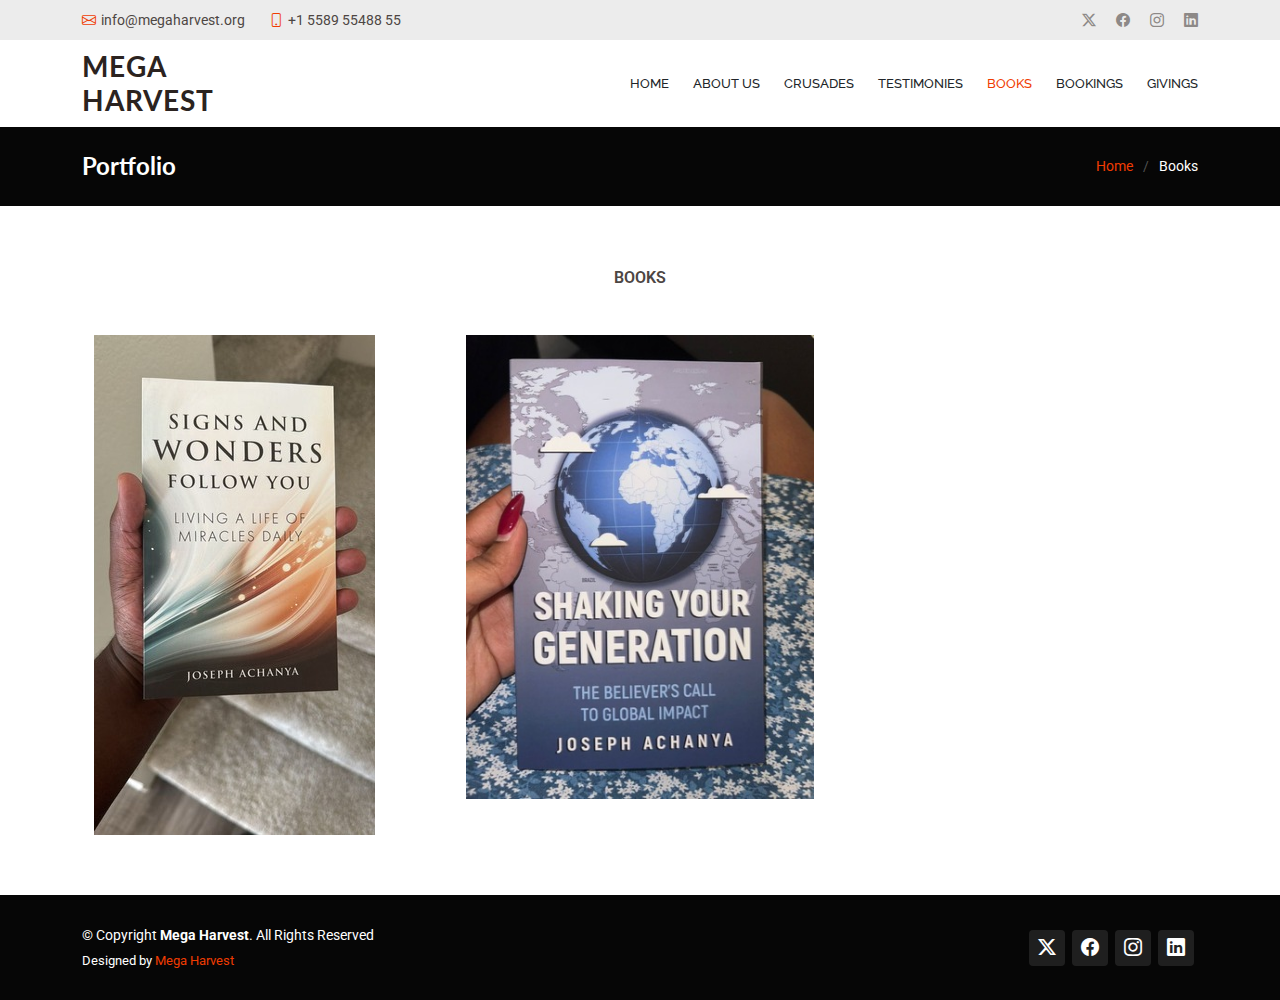
<file: books.html>
<!DOCTYPE html>
<html lang="en">

<head>
  <meta charset="utf-8">
  <meta content="width=device-width, initial-scale=1.0" name="viewport">
  <title>Portfolio - Flattern Bootstrap Template</title>
  <meta name="description" content="">
  <meta name="keywords" content="">

  <!-- Favicons -->
  <link href="assets/img/favicon.png" rel="icon">
  <link href="assets/img/apple-touch-icon.png" rel="apple-touch-icon">

  <!-- Fonts -->
  <link href="https://fonts.googleapis.com" rel="preconnect">
  <link href="https://fonts.gstatic.com" rel="preconnect" crossorigin>
  <link href="https://fonts.googleapis.com/css2?family=Roboto:ital,wght@0,100;0,300;0,400;0,500;0,700;0,900;1,100;1,300;1,400;1,500;1,700;1,900&family=Lato:ital,wght@0,100;0,300;0,400;0,700;0,900;1,100;1,300;1,400;1,700;1,900&family=Raleway:ital,wght@0,100;0,200;0,300;0,400;0,500;0,600;0,700;0,800;0,900;1,100;1,200;1,300;1,400;1,500;1,600;1,700;1,800;1,900&display=swap" rel="stylesheet">

  <!-- Vendor CSS Files -->
  <link href="assets/vendor/bootstrap/css/bootstrap.min.css" rel="stylesheet">
  <link href="assets/vendor/bootstrap-icons/bootstrap-icons.css" rel="stylesheet">
  <link href="assets/vendor/aos/aos.css" rel="stylesheet">
  <link href="assets/vendor/glightbox/css/glightbox.min.css" rel="stylesheet">
  <link href="assets/vendor/swiper/swiper-bundle.min.css" rel="stylesheet">

  <!-- Main CSS File -->
  <link href="assets/css/main.css" rel="stylesheet">

  <!-- =======================================================
  * Template Name: Flattern
  * Template URL: https://bootstrapmade.com/flattern-multipurpose-bootstrap-template/
  * Updated: Aug 07 2024 with Bootstrap v5.3.3
  * Author: BootstrapMade.com
  * License: https://bootstrapmade.com/license/
  ======================================================== -->
</head>

<body class="portfolio-page">

  <header id="header" class="header sticky-top">

    <div class="topbar d-flex align-items-center light-background">
      <div class="container d-flex justify-content-center justify-content-md-between">
        <div class="contact-info d-flex align-items-center">
          <i class="bi bi-envelope d-flex align-items-center"><a href="mailto:contact@example.com">info@megaharvest.org</a></i>
          <i class="bi bi-phone d-flex align-items-center ms-4"><span>+1 5589 55488 55</span></i>
        </div>
        <div class="social-links d-none d-md-flex align-items-center">
          <a href="#" class="twitter"><i class="bi bi-twitter-x"></i></a>
          <a href="#" class="facebook"><i class="bi bi-facebook"></i></a>
          <a href="#" class="instagram"><i class="bi bi-instagram"></i></a>
          <a href="#" class="linkedin"><i class="bi bi-linkedin"></i></a>
        </div>
      </div>
    </div><!-- End Top Bar -->

    <div class="branding d-flex align-items-cente">

      <div class="container position-relative d-flex align-items-center justify-content-between">
        <a href="index.html" class="logo d-flex align-items-center">
          <!-- Uncomment the line below if you also wish to use an image logo -->
          <!-- <img src="assets/img/logo.png" alt=""> -->
          <div>
            <h1 class="sitename m-0 fw-bold">MEGA</h1>
            <h1 class="sitename m-0 fw-bold">HARVEST</h1>
          </div>
        </a>

        <nav id="navmenu" class="navmenu">
          <ul>
            <li><a href="index.html">Home<br></a></li>
            <li><a href="about.html">About US</a></li>
            <li><a href="services.html">CRUSADES</a></li>
            <li><a href="testimonials.html">TESTIMONIES</a></li>
            <li><a href="books.html" class="active">BOOKS</a></li>
            <li><a href="booking.html">BOOKINGS</a></li>
            <li><a href="giving.html" >GIVINGS</a></li>
          </ul>
          <i class="mobile-nav-toggle d-xl-none bi bi-list"></i>
        </nav>

      </div>

    </div>

  </header>

  <main class="main">

    <!-- Page Title -->
    <div class="page-title dark-background">
      <div class="container d-lg-flex justify-content-between align-items-center">
        <h1 class="mb-2 mb-lg-0">Portfolio</h1>
        <nav class="breadcrumbs">
          <ol>
            <li><a href="index.html">Home</a></li>
            <li class="current">Books</li>
          </ol>
        </nav>
      </div>
    </div><!-- End Page Title -->

    <!-- Portfolio Section -->
    <section id="portfolio" class="portfolio section">

      <div class="container">

        <div class="isotope-layout" data-default-filter="*" data-layout="masonry" data-sort="original-order">

          <ul class="portfolio-filters isotope-filters" data-aos="fade-up" data-aos-delay="100">
            <li data-filter=".filter-books">Books</li>
          </ul><!-- End Portfolio Filters -->

          <div class="row gy-4 isotope-container m-auto" data-aos="fade-up" data-aos-delay="200">

            <div class="col-lg-4 col-md-6 portfolio-item isotope-item filter-books">
              <img src="assets/img/portfolio/mega_harvest_book1.jpeg" class="img-fluid" alt="">
              <div class="portfolio-info">
                <h4>Book 1</h4>
                <p>Signs and Wonders Follow You</p>
                <a href="assets/img/portfolio/mega_harvest_book1.jpeg" title="Book 1" data-gallery="portfolio-gallery-book" class="glightbox preview-link"><i class="bi bi-zoom-in"></i></a>
                <a href="portfolio-details.html" title="More Details" class="details-link"><i class="bi bi-link-45deg"></i></a>
              </div>
            </div><!-- End Portfolio Item -->

            <div class="col-lg-4 col-md-6 portfolio-item isotope-item filter-books">
              <img src="assets/img/portfolio/mega_harvest_book2.jpeg" class="img-fluid" alt="">
              <div class="portfolio-info">
                <h4>Book 2</h4>
                <p>Shaking Your Generation</p>
                <a href="assets/img/portfolio/mega_harvest_book2.jpeg" title="Book 2" data-gallery="portfolio-gallery-book" class="glightbox preview-link"><i class="bi bi-zoom-in"></i></a>
                <a href="portfolio-details.html" title="More Details" class="details-link"><i class="bi bi-link-45deg"></i></a>
              </div>
            </div><!-- End Portfolio Item -->

          </div><!-- End Portfolio Container -->

        </div>

      </div>

    </section><!-- /Portfolio Section -->

  </main>

  <footer id="footer" class="footer dark-background">

    <div class="copyright text-center">
      <div class="container d-flex flex-column flex-lg-row justify-content-center justify-content-lg-between align-items-center">

        <div class="d-flex flex-column align-items-center align-items-lg-start">
          <div>
            © Copyright <strong><span>Mega Harvest</span></strong>. All Rights Reserved
          </div>
          <div class="credits">
            <!-- All the links in the footer should remain intact. -->
            <!-- You can delete the links only if you purchased the pro version. -->
            <!-- Licensing information: https://bootstrapmade.com/license/ -->
            <!-- Purchase the pro version with working PHP/AJAX contact form: https://bootstrapmade.com/herobiz-bootstrap-business-template/ -->
            Designed by <a href="https://bootstrapmade.com/">Mega Harvest</a>
          </div>
        </div>

        <div class="social-links order-first order-lg-last mb-3 mb-lg-0">
          <a href=""><i class="bi bi-twitter-x"></i></a>
          <a href=""><i class="bi bi-facebook"></i></a>
          <a href=""><i class="bi bi-instagram"></i></a>
          <a href=""><i class="bi bi-linkedin"></i></a>
        </div>

      </div>
    </div>

  </footer>


  <!-- Scroll Top -->
  <a href="#" id="scroll-top" class="scroll-top d-flex align-items-center justify-content-center"><i class="bi bi-arrow-up-short"></i></a>

  <!-- Preloader -->
  <div id="preloader">
    <div></div>
    <div></div>
    <div></div>
    <div></div>
  </div>

  <!-- Vendor JS Files -->
  <script src="assets/vendor/bootstrap/js/bootstrap.bundle.min.js"></script>
  <script src="assets/vendor/php-email-form/validate.js"></script>
  <script src="assets/vendor/aos/aos.js"></script>
  <script src="assets/vendor/glightbox/js/glightbox.min.js"></script>
  <script src="assets/vendor/imagesloaded/imagesloaded.pkgd.min.js"></script>
  <script src="assets/vendor/isotope-layout/isotope.pkgd.min.js"></script>
  <script src="assets/vendor/waypoints/noframework.waypoints.js"></script>
  <script src="assets/vendor/swiper/swiper-bundle.min.js"></script>

  <!-- Main JS File -->
  <script src="assets/js/main.js"></script>

</body>

</html>
</file>
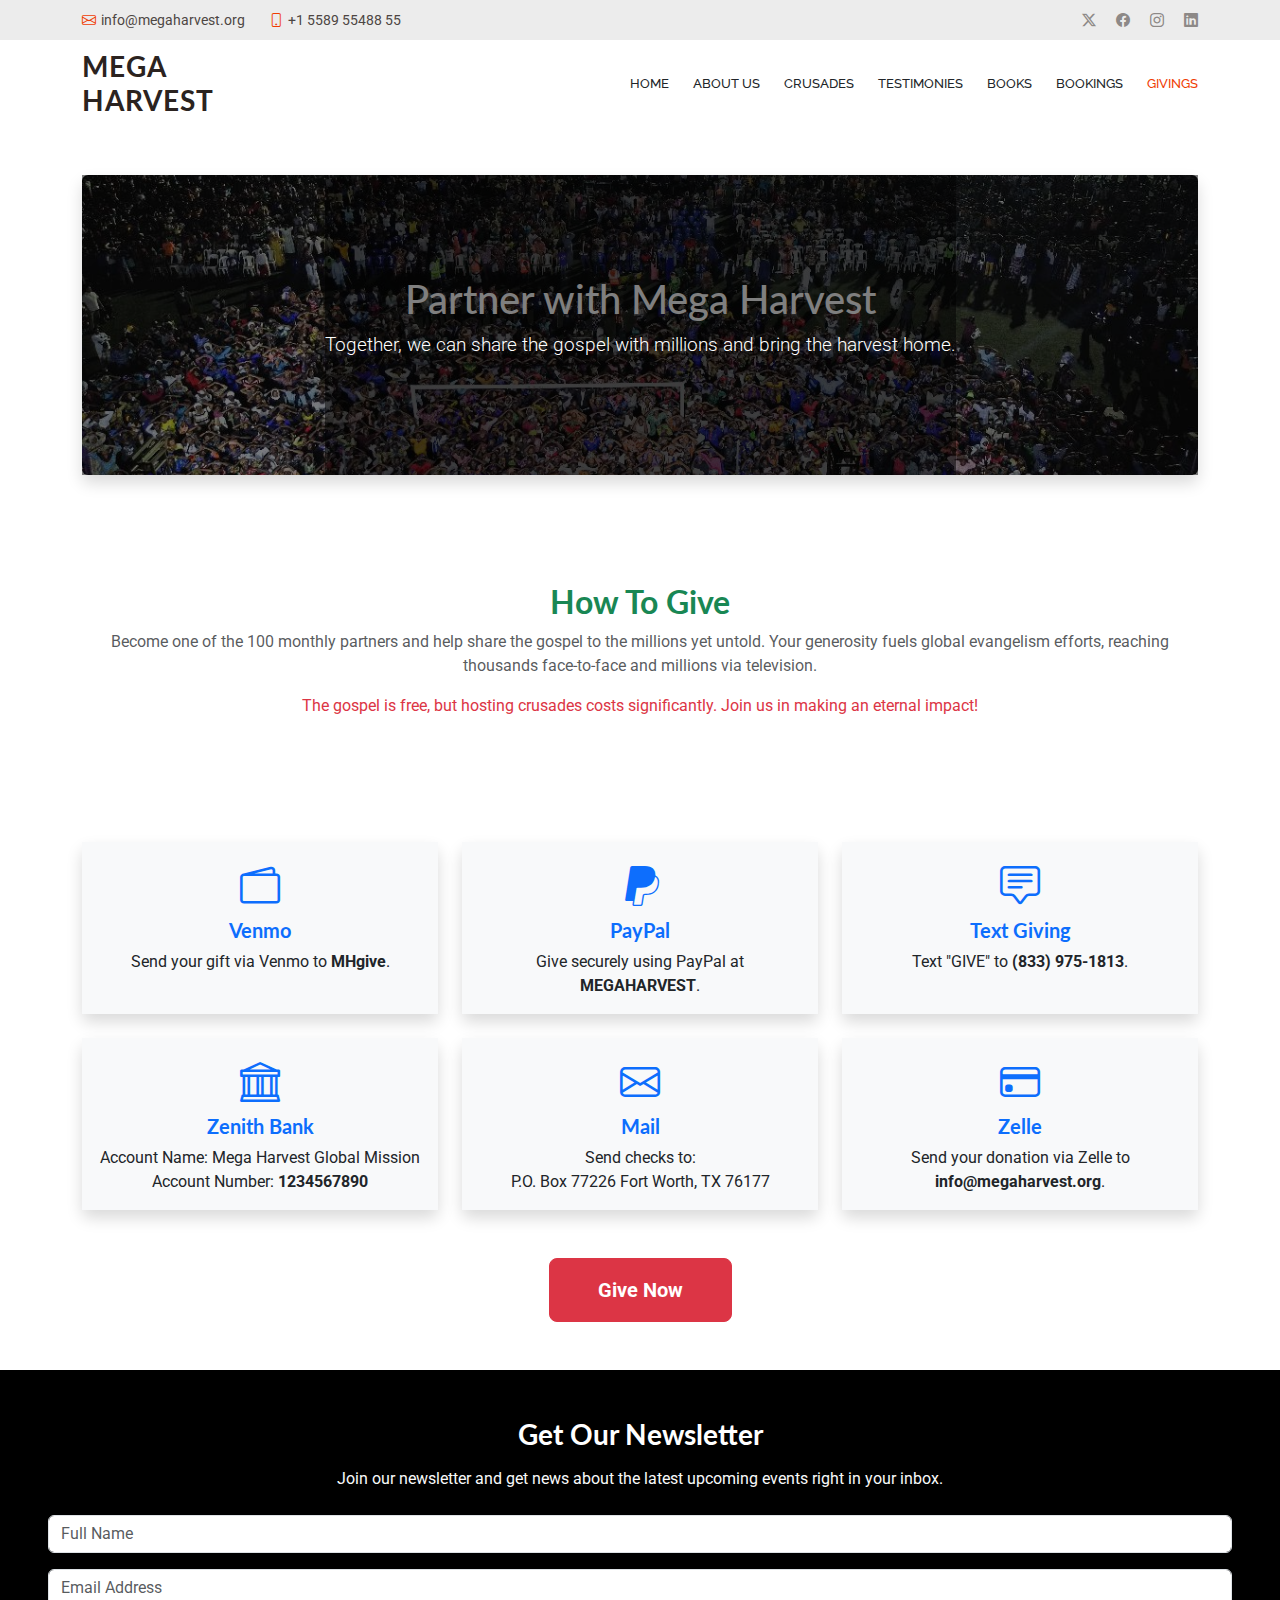
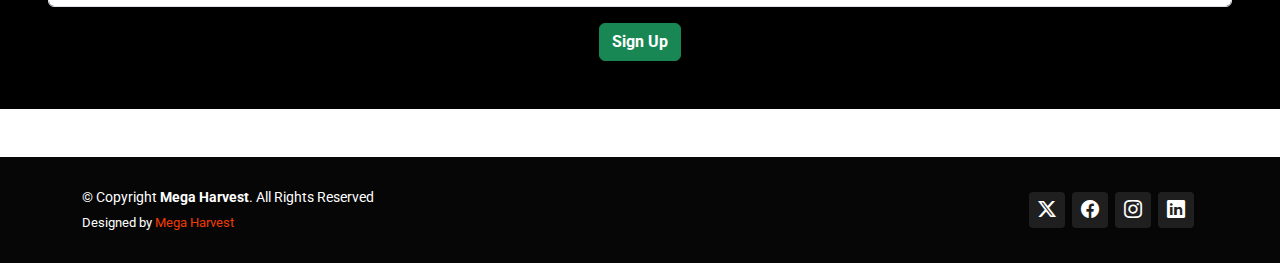
<file: giving.html>
<!DOCTYPE html>
<html lang="en">

<head>
  <meta charset="utf-8">
  <meta content="width=device-width, initial-scale=1.0" name="viewport">
  <title>Pricing - Flattern Bootstrap Template</title>
  <meta name="description" content="">
  <meta name="keywords" content="">

  <!-- Favicons -->
  <link href="assets/img/favicon.png" rel="icon">
  <link href="assets/img/apple-touch-icon.png" rel="apple-touch-icon">

  <!-- Fonts -->
  <link href="https://fonts.googleapis.com" rel="preconnect">
  <link href="https://fonts.gstatic.com" rel="preconnect" crossorigin>
  <link href="https://fonts.googleapis.com/css2?family=Roboto:ital,wght@0,100;0,300;0,400;0,500;0,700;0,900;1,100;1,300;1,400;1,500;1,700;1,900&family=Lato:ital,wght@0,100;0,300;0,400;0,700;0,900;1,100;1,300;1,400;1,700;1,900&family=Raleway:ital,wght@0,100;0,200;0,300;0,400;0,500;0,600;0,700;0,800;0,900;1,100;1,200;1,300;1,400;1,500;1,600;1,700;1,800;1,900&display=swap" rel="stylesheet">

  <!-- Vendor CSS Files -->
  <link href="assets/vendor/bootstrap/css/bootstrap.min.css" rel="stylesheet">
  <link href="assets/vendor/bootstrap-icons/bootstrap-icons.css" rel="stylesheet">
  <link href="assets/vendor/aos/aos.css" rel="stylesheet">
  <link href="assets/vendor/glightbox/css/glightbox.min.css" rel="stylesheet">
  <link href="assets/vendor/swiper/swiper-bundle.min.css" rel="stylesheet">

  <!-- Main CSS File -->
  <link href="assets/css/main.css" rel="stylesheet">
  <link href="assets/css/sub_main.css" rel="stylesheet">

  <!-- =======================================================
  * Template Name: Flattern
  * Template URL: https://bootstrapmade.com/flattern-multipurpose-bootstrap-template/
  * Updated: Aug 07 2024 with Bootstrap v5.3.3
  * Author: BootstrapMade.com
  * License: https://bootstrapmade.com/license/
  ======================================================== -->
</head>

<body class="pricing-page">

  <header id="header" class="header sticky-top">

    <div class="topbar d-flex align-items-center light-background">
      <div class="container d-flex justify-content-center justify-content-md-between">
        <div class="contact-info d-flex align-items-center">
          <i class="bi bi-envelope d-flex align-items-center"><a href="mailto:contact@example.com">info@megaharvest.org</a></i>
          <i class="bi bi-phone d-flex align-items-center ms-4"><span>+1 5589 55488 55</span></i>
        </div>
        <div class="social-links d-none d-md-flex align-items-center">
          <a href="#" class="twitter"><i class="bi bi-twitter-x"></i></a>
          <a href="#" class="facebook"><i class="bi bi-facebook"></i></a>
          <a href="#" class="instagram"><i class="bi bi-instagram"></i></a>
          <a href="#" class="linkedin"><i class="bi bi-linkedin"></i></a>
        </div>
      </div>
    </div><!-- End Top Bar -->

    <div class="branding d-flex align-items-cente">

      <div class="container position-relative d-flex align-items-center justify-content-between">
        <a href="index.html" class="logo d-flex align-items-center">
          <!-- Uncomment the line below if you also wish to use an image logo -->
          <!-- <img src="assets/img/logo.png" alt=""> -->
          <div>
            <h1 class="sitename m-0 fw-bold">MEGA</h1>
            <h1 class="sitename m-0 fw-bold">HARVEST</h1>
          </div>
        </a>

        <nav id="navmenu" class="navmenu">
          <ul>
            <li><a href="index.html">Home<br></a></li>
            <li><a href="about.html">About US</a></li>
            <li><a href="services.html">CRUSADES</a></li>
            <li><a href="testimonials.html" >TESTIMONIES</a></li>
            <li><a href="books.html">BOOKS</a></li>
            <li><a href="booking.html">BOOKINGS</a></li>
            <li><a href="giving.html" class="active">GIVINGS</a></li>
          </ul>
          <i class="mobile-nav-toggle d-xl-none bi bi-list"></i>
        </nav>

      </div>

    </div>

  </header>

 <!-- Main Content -->
 <main class="container my-5">

  <!-- Hero Section -->
  <div class="hero-section rounded shadow mb-5" style="background: url('assets/img/gombe_hero.jpeg') center center / cover no-repeat; height: 300px;">
    <div class="d-flex align-items-center justify-content-center h-100" style="background-color: rgba(0, 0, 0, 0.5);">
      <div class="text-center text-white">
        <h1 class="text-white">Partner with Mega Harvest</h1>
        <p class="lead">Together, we can share the gospel with millions and bring the harvest home.</p>
      </div>
    </div>
  </div>

  <!-- Intro Section -->
  <section class="text-center mb-5">
    <h2 class="fw-bold text-success">How To Give</h2>
    <p class="text-muted">
      Become one of the 100 monthly partners and help share the gospel to the millions yet untold. Your generosity fuels global evangelism efforts, reaching thousands face-to-face and millions via television.
    </p>
    <p class="text-danger">
      The gospel is free, but hosting crusades costs significantly. Join us in making an eternal impact!
    </p>
  </section>

  <!-- Giving Options Section -->
  <div class="row row-cols-1 row-cols-md-2 row-cols-lg-3 g-4">
    <!-- Venmo Card -->
    <div class="col">
      <div class="card h-100 text-center shadow border-0">
        <div class="card-body bg-light">
          <i class="bi bi-wallet2 text-primary fs-1 mb-3"></i>
          <h5 class="card-title fw-bold text-primary">Venmo</h5>
          <p class="card-text text-dark">Send your gift via Venmo to <strong>MHgive</strong>.</p>
        </div>
      </div>
    </div>
    <!-- PayPal Card -->
    <div class="col">
      <div class="card h-100 text-center shadow border-0">
        <div class="card-body bg-light">
          <i class="bi bi-paypal text-primary fs-1 mb-3"></i>
          <h5 class="card-title fw-bold text-primary">PayPal</h5>
          <p class="card-text text-dark">Give securely using PayPal at <strong>MEGAHARVEST</strong>.</p>
        </div>
      </div>
    </div>
    <!-- Text Giving Card -->
    <div class="col">
      <div class="card h-100 text-center shadow border-0">
        <div class="card-body bg-light">
          <i class="bi bi-chat-square-text text-primary fs-1 mb-3"></i>
          <h5 class="card-title fw-bold text-primary">Text Giving</h5>
          <p class="card-text text-dark">Text "GIVE" to <strong>(833) 975-1813</strong>.</p>
        </div>
      </div>
    </div>
    <!-- Zenith Bank Card -->
    <div class="col">
      <div class="card h-100 text-center shadow border-0">
        <div class="card-body bg-light">
          <i class="bi bi-bank text-primary fs-1 mb-3"></i>
          <h5 class="card-title fw-bold text-primary">Zenith Bank</h5>
          <p class="card-text text-dark">Account Name: Mega Harvest Global Mission<br>Account Number: <strong>1234567890</strong></p>
        </div>
      </div>
    </div>
    <!-- Mail Card -->
    <div class="col">
      <div class="card h-100 text-center shadow border-0">
        <div class="card-body bg-light">
          <i class="bi bi-envelope text-primary fs-1 mb-3"></i>
          <h5 class="card-title fw-bold text-primary">Mail</h5>
          <p class="card-text text-dark">Send checks to:<br>P.O. Box 77226 Fort Worth, TX 76177</p>
        </div>
      </div>
    </div>
    <!-- Zelle Card -->
    <div class="col">
      <div class="card h-100 text-center shadow border-0">
        <div class="card-body bg-light">
          <i class="bi bi-credit-card text-primary fs-1 mb-3"></i>
          <h5 class="card-title fw-bold text-primary">Zelle</h5>
          <p class="card-text text-dark">Send your donation via Zelle to <strong>info@megaharvest.org</strong>.</p>
        </div>
      </div>
    </div>
  </div>

  <!-- Give Now Button -->
  <div class="text-center mt-5">
    <a href="https://pushpay.com/g/megaharvest?fnd=MZjPhYcVvgcAORQF2F04nw&fndv=lock" class="btn btn-danger btn-lg px-5 py-3 fw-bold">Give Now</a>
  </div>
</main>

<!-- Newsletter Section -->
<div class="newsletter-section bg-black p-5 my-5 text-center">
  <h3 class="fw-bold text-white mb-3">Get Our Newsletter</h3>
  <p class="text-light">
    Join our newsletter and get news about the latest upcoming events right in your inbox.
  </p>
  <form class="mt-4">
    <div class="mb-3">
      <input class="form-control" type="text" placeholder="Full Name" aria-label="Full Name" required>
    </div>
    <div class="mb-3">
      <input class="form-control" type="email" placeholder="Email Address" aria-label="Email Address" required>
    </div>
    <button type="submit" class="btn btn-success fw-bold">Sign Up</button>
  </form>
</div>




<footer id="footer" class="footer dark-background">

  <div class="copyright text-center">
    <div class="container d-flex flex-column flex-lg-row justify-content-center justify-content-lg-between align-items-center">

      <div class="d-flex flex-column align-items-center align-items-lg-start">
        <div>
          © Copyright <strong><span>Mega Harvest</span></strong>. All Rights Reserved
        </div>
        <div class="credits">
          <!-- All the links in the footer should remain intact. -->
          <!-- You can delete the links only if you purchased the pro version. -->
          <!-- Licensing information: https://bootstrapmade.com/license/ -->
          <!-- Purchase the pro version with working PHP/AJAX contact form: https://bootstrapmade.com/herobiz-bootstrap-business-template/ -->
          Designed by <a href="https://bootstrapmade.com/">Mega Harvest</a>
        </div>
      </div>

      <div class="social-links order-first order-lg-last mb-3 mb-lg-0">
        <a href=""><i class="bi bi-twitter-x"></i></a>
        <a href=""><i class="bi bi-facebook"></i></a>
        <a href=""><i class="bi bi-instagram"></i></a>
        <a href=""><i class="bi bi-linkedin"></i></a>
      </div>

    </div>
  </div>

</footer>

  <!-- Scroll Top -->
  <a href="#" id="scroll-top" class="scroll-top d-flex align-items-center justify-content-center"><i class="bi bi-arrow-up-short"></i></a>

  <!-- Preloader -->
  <div id="preloader">
    <div></div>
    <div></div>
    <div></div>
    <div></div>
  </div>

  <!-- Vendor JS Files -->
  <script src="assets/vendor/bootstrap/js/bootstrap.bundle.min.js"></script>
  <script src="assets/vendor/php-email-form/validate.js"></script>
  <script src="assets/vendor/aos/aos.js"></script>
  <script src="assets/vendor/glightbox/js/glightbox.min.js"></script>
  <script src="assets/vendor/imagesloaded/imagesloaded.pkgd.min.js"></script>
  <script src="assets/vendor/isotope-layout/isotope.pkgd.min.js"></script>
  <script src="assets/vendor/waypoints/noframework.waypoints.js"></script>
  <script src="assets/vendor/swiper/swiper-bundle.min.js"></script>

  <!-- Main JS File -->
  <script src="assets/js/main.js"></script>

</body>

</html>
</file>
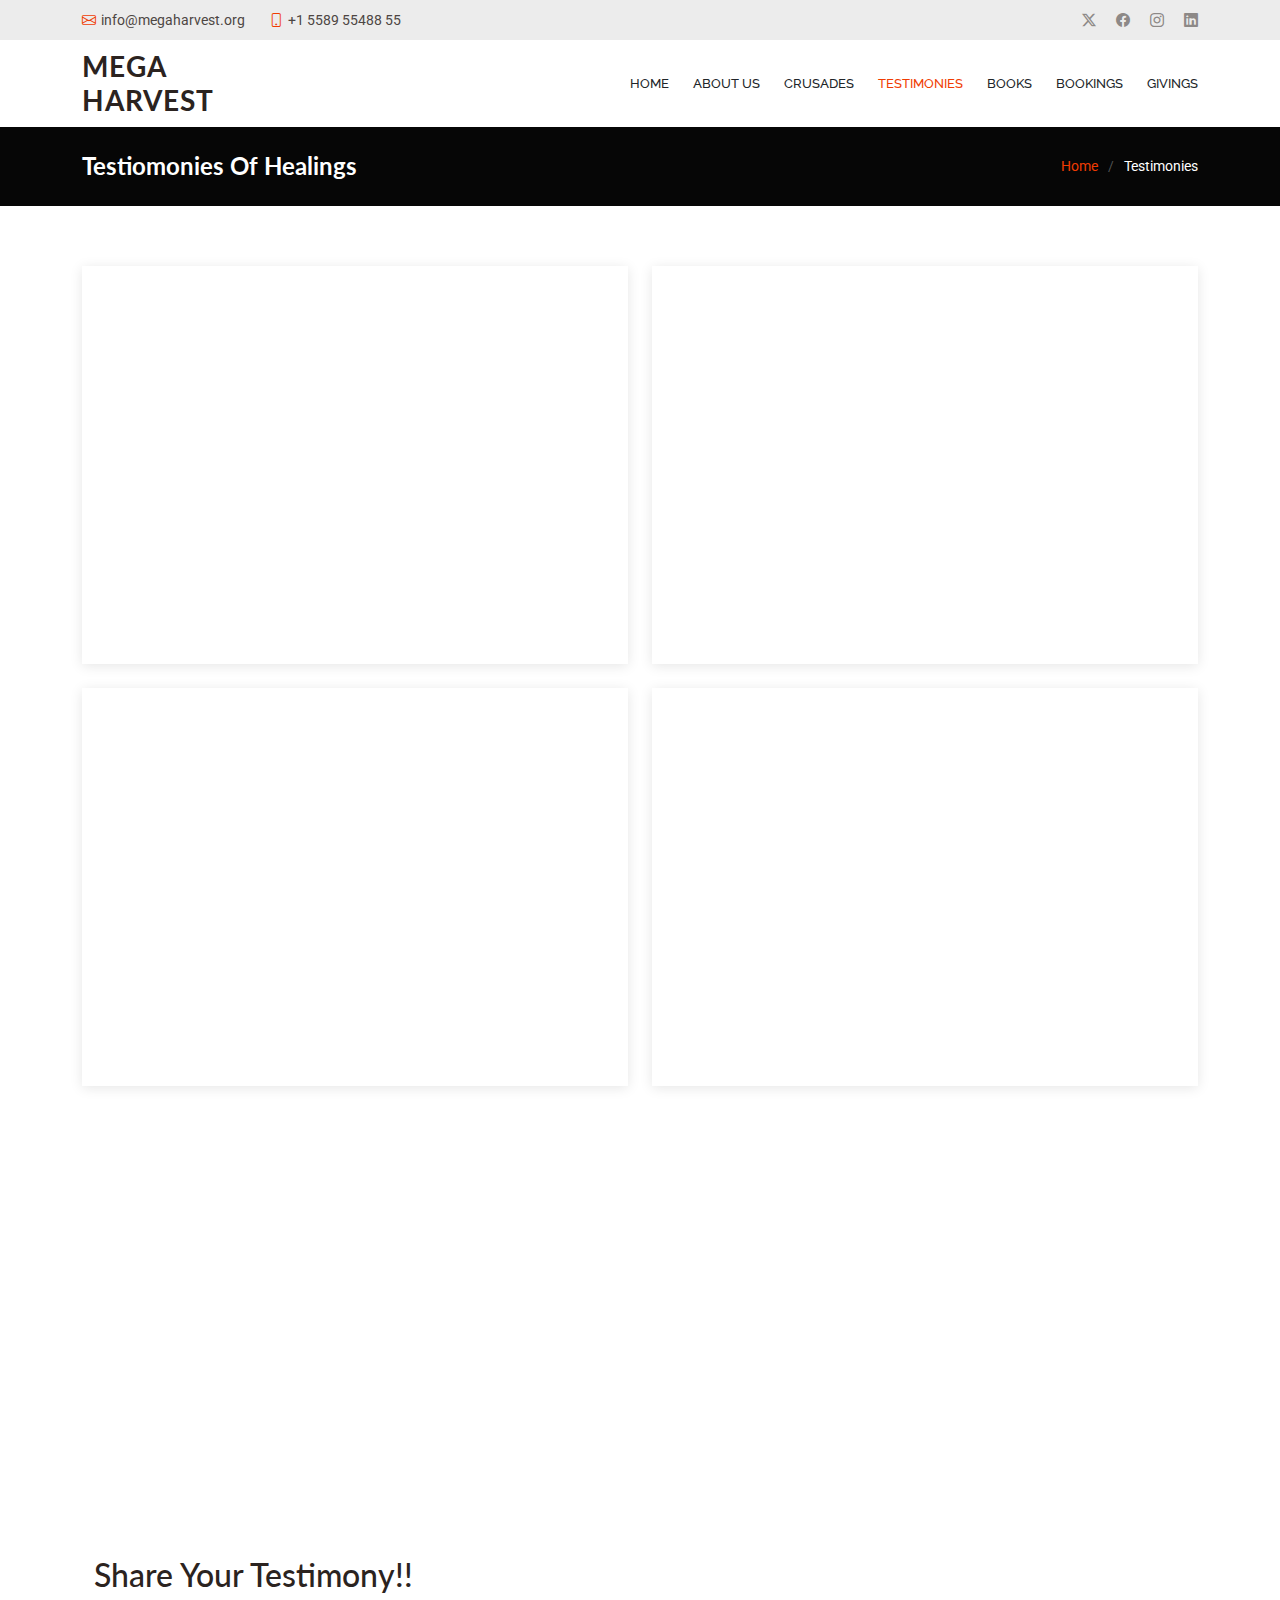
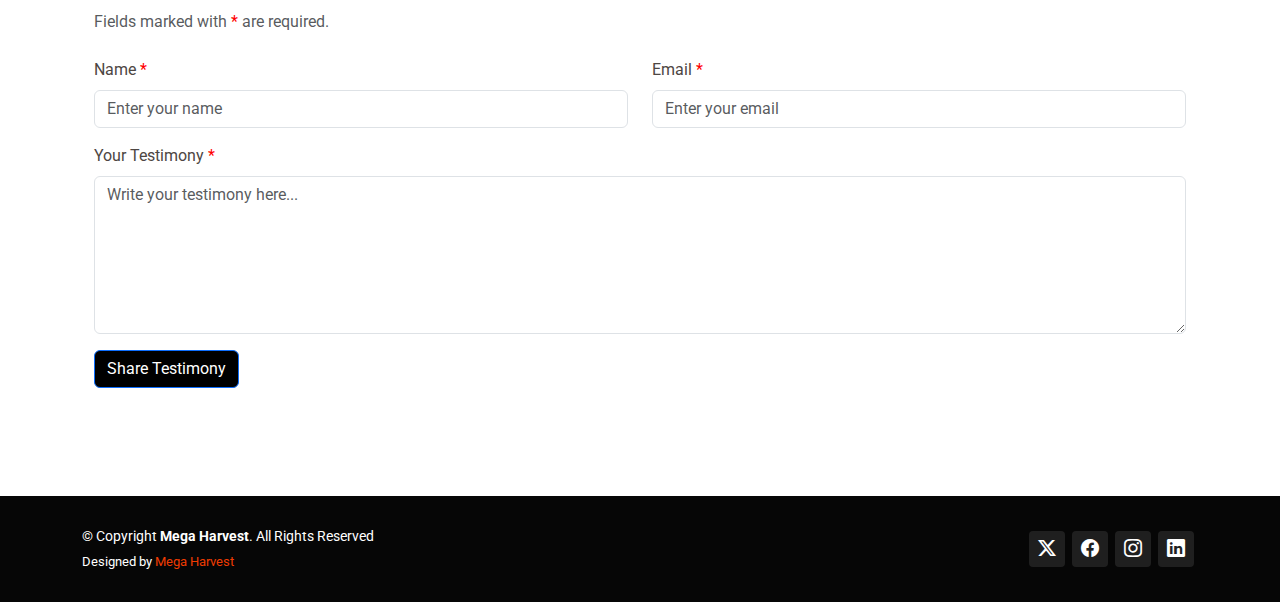
<file: testimonials.html>
<!DOCTYPE html>
<html lang="en">

<head>
  <meta charset="utf-8">
  <meta content="width=device-width, initial-scale=1.0" name="viewport">
  <title>Testimonials - Flattern Bootstrap Template</title>
  <meta name="description" content="">
  <meta name="keywords" content="">

  <!-- Favicons -->
  <link href="assets/img/favicon.png" rel="icon">
  <link href="assets/img/apple-touch-icon.png" rel="apple-touch-icon">

  <!-- Fonts -->
  <link href="https://fonts.googleapis.com" rel="preconnect">
  <link href="https://fonts.gstatic.com" rel="preconnect" crossorigin>
  <link href="https://fonts.googleapis.com/css2?family=Roboto:ital,wght@0,100;0,300;0,400;0,500;0,700;0,900;1,100;1,300;1,400;1,500;1,700;1,900&family=Lato:ital,wght@0,100;0,300;0,400;0,700;0,900;1,100;1,300;1,400;1,700;1,900&family=Raleway:ital,wght@0,100;0,200;0,300;0,400;0,500;0,600;0,700;0,800;0,900;1,100;1,200;1,300;1,400;1,500;1,600;1,700;1,800;1,900&display=swap" rel="stylesheet">

  <!-- Vendor CSS Files -->
  <link href="assets/vendor/bootstrap/css/bootstrap.min.css" rel="stylesheet">
  <link href="assets/vendor/bootstrap-icons/bootstrap-icons.css" rel="stylesheet">
  <link href="assets/vendor/aos/aos.css" rel="stylesheet">
  <link href="assets/vendor/glightbox/css/glightbox.min.css" rel="stylesheet">
  <link href="assets/vendor/swiper/swiper-bundle.min.css" rel="stylesheet">

  <!-- Main CSS File -->
  <link href="assets/css/main.css" rel="stylesheet">

  <!-- =======================================================
  * Template Name: Flattern
  * Template URL: https://bootstrapmade.com/flattern-multipurpose-bootstrap-template/
  * Updated: Aug 07 2024 with Bootstrap v5.3.3
  * Author: BootstrapMade.com
  * License: https://bootstrapmade.com/license/
  ======================================================== -->
</head>

<body class="testimonials-page">

  <header id="header" class="header sticky-top">

    <div class="topbar d-flex align-items-center light-background">
      <div class="container d-flex justify-content-center justify-content-md-between">
        <div class="contact-info d-flex align-items-center">
          <i class="bi bi-envelope d-flex align-items-center"><a href="mailto:contact@example.com">info@megaharvest.org</a></i>
          <i class="bi bi-phone d-flex align-items-center ms-4"><span>+1 5589 55488 55</span></i>
        </div>
        <div class="social-links d-none d-md-flex align-items-center">
          <a href="#" class="twitter"><i class="bi bi-twitter-x"></i></a>
          <a href="#" class="facebook"><i class="bi bi-facebook"></i></a>
          <a href="#" class="instagram"><i class="bi bi-instagram"></i></a>
          <a href="#" class="linkedin"><i class="bi bi-linkedin"></i></a>
        </div>
      </div>
    </div><!-- End Top Bar -->

    <div class="branding d-flex align-items-cente">

      <div class="container position-relative d-flex align-items-center justify-content-between">
        <a href="index.html" class="logo d-flex align-items-center">
          <!-- Uncomment the line below if you also wish to use an image logo -->
          <!-- <img src="assets/img/logo.png" alt=""> -->
          <div>
            <h1 class="sitename m-0 fw-bold">MEGA</h1>
            <h1 class="sitename m-0 fw-bold">HARVEST</h1>
          </div>
        </a>

        <nav id="navmenu" class="navmenu">
          <ul>
            <li><a href="index.html">Home<br></a></li>
            <li><a href="about.html">About US</a></li>
            <li><a href="services.html">CRUSADES</a></li>
            <li><a href="testimonials.html" class="active">TESTIMONIES</a></li>
            <li><a href="books.html">BOOKS</a></li>
            <li><a href="booking.html">BOOKINGS</a></li>
            <li><a href="giving.html">GIVINGS</a></li>
          </ul>
          <i class="mobile-nav-toggle d-xl-none bi bi-list"></i>
        </nav>

      </div>

    </div>

  </header>

  <main class="main">

    <!-- Page Title -->
    <div class="page-title dark-background">
      <div class="container d-lg-flex justify-content-between align-items-center">
        <h1 class="mb-2 mb-lg-0">Testiomonies Of Healings</h1>
        <nav class="breadcrumbs">
          <ol>
            <li><a href="index.html">Home</a></li>
            <li class="current">Testimonies</li>
          </ol>
        </nav>
      </div>
    </div><!-- End Page Title -->

    <!-- Testimonials Section -->
    <section id="testimonials" class="testimonials section">

      <div class="container">

        <div class="row gy-4">

          <div class="col-lg-6" data-aos="fade-up" data-aos-delay="100">
            <div class="testimonial-item">
              <div class="video-embed">
                <iframe 
                  src="https://www.youtube.com/embed/DWHeenXZDZ0" 
                  title="YouTube video player" 
                  frameborder="0" 
                  allow="accelerometer; autoplay; clipboard-write; encrypted-media; gyroscope; picture-in-picture" 
                  allowfullscreen
                  >

                </iframe>
              </div>
            </div>
          </div>
          <!-- End testimonial item -->

          <div class="col-lg-6" data-aos="fade-up" data-aos-delay="100">
            <div class="testimonial-item">
              <div class="video-embed">
                <iframe 
                  src="https://www.youtube.com/embed/lCf4bEa1gg8" 
                  title="YouTube video player" 
                  frameborder="0" 
                  allow="accelerometer; autoplay; clipboard-write; encrypted-media; gyroscope; picture-in-picture" 
                  allowfullscreen
                  >

                </iframe>
              </div>
            </div>
          </div><!-- End testimonial item -->

          <div class="col-lg-6" data-aos="fade-up" data-aos-delay="100">
            <div class="testimonial-item">
              <div class="video-embed">
                <iframe 
                  src="https://www.youtube.com/embed/oZOuEwJvZZc?start=51" 
                  title="YouTube video player" 
                  frameborder="0" 
                  allow="accelerometer; autoplay; clipboard-write; encrypted-media; gyroscope; picture-in-picture" 
                  allowfullscreen
                  >

                </iframe>
              </div>
            </div>
          </div><!-- End testimonial item -->

          <div class="col-lg-6" data-aos="fade-up" data-aos-delay="100">
            <div class="testimonial-item">
              <div class="video-embed">
                <iframe 
                  src="https://www.youtube.com/embed/m3y9ciMQYTE" 
                  title="YouTube video player" 
                  frameborder="0" 
                  allow="accelerometer; autoplay; clipboard-write; encrypted-media; gyroscope; picture-in-picture" 
                  allowfullscreen
                  >

                </iframe>
              </div>
            </div>
          </div><!-- End testimonial item -->

          <div class="col-lg-6" data-aos="fade-up" data-aos-delay="100">
            <div class="testimonial-item">
              <div class="video-embed">
                <iframe 
                  src="https://www.youtube.com/embed/gqvvqXA7_Ds?start=2" 
                  title="YouTube video player" 
                  frameborder="0" 
                  allow="accelerometer; autoplay; clipboard-write; encrypted-media; gyroscope; picture-in-picture" 
                  allowfullscreen
                  >

                </iframe>
              </div>
            </div>
          </div><!-- End testimonial item -->

          <div class="col-lg-6" data-aos="fade-up" data-aos-delay="100">
            <div class="testimonial-item">
              <div class="video-embed">
                <iframe 
                  src="https://www.youtube.com/embed/6Ei7_uFR7kI" 
                  title="YouTube video player" 
                  frameborder="0" 
                  allow="accelerometer; autoplay; clipboard-write; encrypted-media; gyroscope; picture-in-picture" 
                  allowfullscreen
                  >

                </iframe>
              </div>
            </div>
          </div><!-- End testimonial item -->



        </div>

        <div class="container my-5">
          <!-- Header -->
          <h2 class=" mb-3">Share Your Testimony!!</h2>
          <p class=" text-muted mb-4">
            Fields marked with <span style="color: red;">*</span> are required.
          </p>
        
          <!-- Form -->
          <form action="#" method="post">
            <!-- Name Field -->
             <div class="row">

              <div class="mb-3 col-md-6">
                <label for="name" class="form-label">
                  Name <span style="color: red;">*</span>
                </label>
                <input type="text" class="form-control" id="name" name="name" placeholder="Enter your name" required>
              </div>
          
              <!-- Email Field -->
              <div class="mb-3 col-md-6"">
                <label for="email" class="form-label">
                  Email <span style="color: red;">*</span>
                </label>
                <input type="email" class="form-control" id="email" name="email" placeholder="Enter your email" required>
              </div>
          
              <!-- Testimony Field -->
              <div class="mb-3">
                <label for="testimony" class="form-label">
                  Your Testimony <span style="color: red;">*</span>
                </label>
                <textarea class="form-control" id="testimony" name="testimony" rows="6" placeholder="Write your testimony here..." required></textarea>
              </div>

             </div>
           
        
            <!-- Submit Button -->
            <button type="submit" class="btn bg-black btn-primary">
              Share Testimony
            </button>
          </form>
        </div>
        
        

      </div>

    </section><!-- /Testimonials Section -->

  </main>

  <footer id="footer" class="footer dark-background">

    <div class="copyright text-center">
      <div class="container d-flex flex-column flex-lg-row justify-content-center justify-content-lg-between align-items-center">

        <div class="d-flex flex-column align-items-center align-items-lg-start">
          <div>
            © Copyright <strong><span>Mega Harvest</span></strong>. All Rights Reserved
          </div>
          <div class="credits">
            <!-- All the links in the footer should remain intact. -->
            <!-- You can delete the links only if you purchased the pro version. -->
            <!-- Licensing information: https://bootstrapmade.com/license/ -->
            <!-- Purchase the pro version with working PHP/AJAX contact form: https://bootstrapmade.com/herobiz-bootstrap-business-template/ -->
            Designed by <a href="https://bootstrapmade.com/">Mega Harvest</a>
          </div>
        </div>

        <div class="social-links order-first order-lg-last mb-3 mb-lg-0">
          <a href=""><i class="bi bi-twitter-x"></i></a>
          <a href=""><i class="bi bi-facebook"></i></a>
          <a href=""><i class="bi bi-instagram"></i></a>
          <a href=""><i class="bi bi-linkedin"></i></a>
        </div>

      </div>
    </div>

  </footer>

  <!-- Scroll Top -->
  <a href="#" id="scroll-top" class="scroll-top d-flex align-items-center justify-content-center"><i class="bi bi-arrow-up-short"></i></a>

  <!-- Preloader -->
  <div id="preloader">
    <div></div>
    <div></div>
    <div></div>
    <div></div>
  </div>

  <!-- Vendor JS Files -->
  <script src="assets/vendor/bootstrap/js/bootstrap.bundle.min.js"></script>
  <script src="assets/vendor/php-email-form/validate.js"></script>
  <script src="assets/vendor/aos/aos.js"></script>
  <script src="assets/vendor/glightbox/js/glightbox.min.js"></script>
  <script src="assets/vendor/imagesloaded/imagesloaded.pkgd.min.js"></script>
  <script src="assets/vendor/isotope-layout/isotope.pkgd.min.js"></script>
  <script src="assets/vendor/waypoints/noframework.waypoints.js"></script>
  <script src="assets/vendor/swiper/swiper-bundle.min.js"></script>

  <!-- Main JS File -->
  <script src="assets/js/main.js"></script>

</body>

</html>
</file>
<file: assets/css/sub_main.css>
.hero-section {
      position: relative;
      background: url('assets/img/gombe_hero.jpeg') center center / cover no-repeat;
      width: 100%;
      height: 400px;
      display: flex;
      align-items: center;
      justify-content: center;
      color: white;
      text-align: center;
    }
    .hero-section::before {
      content: '';
      position: absolute;
      top: 0;
      left: 0;
      width: 100%;
      height: 100%;
      background: rgba(0, 0, 0, 0.5); /* Dark overlay for text visibility */
    }

    .hero-section p {
      position: relative;
      font-size: 1.2rem;
    }
    .btn-give-now {
      font-size: 1.2rem;
      font-weight: bold;
      padding: 0.8rem 2rem;
    }
    .card:hover {
      transform: translateY(-5px);
      transition: transform 0.3s ease;
    }
</file>
<file: assets/css/main.css>
/**
* Template Name: Flattern
* Template URL: https://bootstrapmade.com/flattern-multipurpose-bootstrap-template/
* Updated: Aug 07 2024 with Bootstrap v5.3.3
* Author: BootstrapMade.com
* License: https://bootstrapmade.com/license/
*/

/*--------------------------------------------------------------
# Font & Color Variables
# Help: https://bootstrapmade.com/color-system/
--------------------------------------------------------------*/
/* Fonts */
:root {
  --default-font: "Roboto",  system-ui, -apple-system, "Segoe UI", Roboto, "Helvetica Neue", Arial, "Noto Sans", "Liberation Sans", sans-serif, "Apple Color Emoji", "Segoe UI Emoji", "Segoe UI Symbol", "Noto Color Emoji";
  --heading-font: "Lato",  sans-serif;
  --nav-font: "Raleway",  sans-serif;
}

/* Global Colors - The following color variables are used throughout the website. Updating them here will change the color scheme of the entire website */
:root { 
  --background-color: #ffffff; /* Background color for the entire website, including individual sections */
  --default-color: #4d4643; /* Default color used for the majority of the text content across the entire website */
  --heading-color: #2b2320; /* Color for headings, subheadings and title throughout the website */
  --accent-color: #f03c02; /* Accent color that represents your brand on the website. It's used for buttons, links, and other elements that need to stand out */
  --surface-color: #ffffff; /* The surface color is used as a background of boxed elements within sections, such as cards, icon boxes, or other elements that require a visual separation from the global background. */
  --contrast-color: #ffffff; /* Contrast color for text, ensuring readability against backgrounds of accent, heading, or default colors. */
}

/* Nav Menu Colors - The following color variables are used specifically for the navigation menu. They are separate from the global colors to allow for more customization options */
:root {
  --nav-color: #212529;  /* The default color of the main navmenu links */
  --nav-hover-color: #f03c02; /* Applied to main navmenu links when they are hovered over or active */
  --nav-mobile-background-color: #ffffff; /* Used as the background color for mobile navigation menu */
  --nav-dropdown-background-color: #ffffff; /* Used as the background color for dropdown items that appear when hovering over primary navigation items */
  --nav-dropdown-color: #212529; /* Used for navigation links of the dropdown items in the navigation menu. */
  --nav-dropdown-hover-color: #f03c02; /* Similar to --nav-hover-color, this color is applied to dropdown navigation links when they are hovered over. */
}

/* Color Presets - These classes override global colors when applied to any section or element, providing reuse of the sam color scheme. */

.light-background {
  --background-color: #ececec;
  --surface-color: #ffffff;
}

.dark-background {
  --background-color: #060606;
  --default-color: #ffffff;
  --heading-color: #ffffff;
  --surface-color: #252525;
  --contrast-color: #ffffff;
}

/* Smooth scroll */
:root {
  scroll-behavior: smooth;
}

/*--------------------------------------------------------------
# General Styling & Shared Classes
--------------------------------------------------------------*/
body {
  color: var(--default-color);
  background-color: var(--background-color);
  font-family: var(--default-font);
}

a {
  color: var(--accent-color);
  text-decoration: none;
  transition: 0.3s;
}

a:hover {
  color: color-mix(in srgb, var(--accent-color), transparent 25%);
  text-decoration: none;
}

h1,
h2,
h3,
h4,
h5,
h6 {
  color: var(--heading-color);
  font-family: var(--heading-font);
}

/* Pulsating Play Button
------------------------------*/
.pulsating-play-btn {
  width: 94px;
  height: 94px;
  background: radial-gradient(var(--accent-color) 50%, color-mix(in srgb, var(--accent-color), transparent 75%) 52%);
  border-radius: 50%;
  display: block;
  position: relative;
  overflow: hidden;
}

.pulsating-play-btn:before {
  content: "";
  position: absolute;
  width: 120px;
  height: 120px;
  animation-delay: 0s;
  animation: pulsate-play-btn 2s;
  animation-direction: forwards;
  animation-iteration-count: infinite;
  animation-timing-function: steps;
  opacity: 1;
  border-radius: 50%;
  border: 5px solid color-mix(in srgb, var(--accent-color), transparent 30%);
  top: -15%;
  left: -15%;
  background: rgba(198, 16, 0, 0);
}

.pulsating-play-btn:after {
  content: "";
  position: absolute;
  left: 50%;
  top: 50%;
  transform: translateX(-40%) translateY(-50%);
  width: 0;
  height: 0;
  border-top: 10px solid transparent;
  border-bottom: 10px solid transparent;
  border-left: 15px solid #fff;
  z-index: 100;
  transition: all 400ms cubic-bezier(0.55, 0.055, 0.675, 0.19);
}

.pulsating-play-btn:hover:before {
  content: "";
  position: absolute;
  left: 50%;
  top: 50%;
  transform: translateX(-40%) translateY(-50%);
  width: 0;
  height: 0;
  border: none;
  border-top: 10px solid transparent;
  border-bottom: 10px solid transparent;
  border-left: 15px solid #fff;
  z-index: 200;
  animation: none;
  border-radius: 0;
}

.pulsating-play-btn:hover:after {
  border-left: 15px solid var(--accent-color);
  transform: scale(20);
}

@keyframes pulsate-play-btn {
  0% {
    transform: scale(0.6, 0.6);
    opacity: 1;
  }

  100% {
    transform: scale(1, 1);
    opacity: 0;
  }
}

/* PHP Email Form Messages
------------------------------*/
.php-email-form .error-message {
  display: none;
  background: #df1529;
  color: #ffffff;
  text-align: left;
  padding: 15px;
  margin-bottom: 24px;
  font-weight: 600;
}

.php-email-form .sent-message {
  display: none;
  color: #ffffff;
  background: #059652;
  text-align: center;
  padding: 15px;
  margin-bottom: 24px;
  font-weight: 600;
}

.php-email-form .loading {
  display: none;
  background: var(--surface-color);
  text-align: center;
  padding: 15px;
  margin-bottom: 24px;
}

.php-email-form .loading:before {
  content: "";
  display: inline-block;
  border-radius: 50%;
  width: 24px;
  height: 24px;
  margin: 0 10px -6px 0;
  border: 3px solid var(--accent-color);
  border-top-color: var(--surface-color);
  animation: php-email-form-loading 1s linear infinite;
}

@keyframes php-email-form-loading {
  0% {
    transform: rotate(0deg);
  }

  100% {
    transform: rotate(360deg);
  }
}

/*--------------------------------------------------------------
# Global Header
--------------------------------------------------------------*/
.header {
  color: var(--default-color);
  transition: all 0.5s;
  z-index: 997;
  background-color: var(--background-color);
}

.header .topbar {
  background-color: var(--background-color);
  height: 40px;
  padding: 0;
  font-size: 14px;
  transition: all 0.5s;
}

.header .topbar .contact-info i {
  font-style: normal;
  color: var(--accent-color);
}

.header .topbar .contact-info i a,
.header .topbar .contact-info i span {
  padding-left: 5px;
  color: var(--default-color);
}

@media (max-width: 575px) {

  .header .topbar .contact-info i a,
  .header .topbar .contact-info i span {
    font-size: 13px;
  }
}

.header .topbar .contact-info i a {
  line-height: 0;
  transition: 0.3s;
  color: var(--default-color);
}

.header .topbar .contact-info i a:hover {
  color: var(--default-color);
  text-decoration: underline;
}

.header .topbar .social-links a {
  color: color-mix(in srgb, var(--default-color), transparent 40%);
  line-height: 0;
  transition: 0.3s;
  margin-left: 20px;
}

.header .topbar .social-links a:hover {
  color: var(--accent-color);
}

.header .branding {
  min-height: 60px;
  padding: 10px 0;
}

.header .logo {
  line-height: 1;
}

.header .logo img {
  max-height: 36px;
  margin-right: 8px;
}

.header .logo h1 {
  font-size: 28px;
  margin: 0;
  font-weight: 400;
  text-transform: uppercase;
  letter-spacing: 1px;
  color: var(--heading-color);
}

.scrolled .header {
  box-shadow: 0 0 18px rgba(0, 0, 0, 0.1);
}

.scrolled .header .topbar {
  height: 0;
  visibility: hidden;
  overflow: hidden;
}

/*--------------------------------------------------------------
# Navigation Menu
--------------------------------------------------------------*/
/* Navmenu - Desktop */
@media (min-width: 1200px) {
  .navmenu {
    padding: 0;
  }

  .navmenu ul {
    margin: 0;
    padding: 0;
    display: flex;
    list-style: none;
    align-items: center;
  }

  .navmenu li {
    position: relative;
  }

  .navmenu a,
  .navmenu a:focus {
    color: var(--nav-color);
    padding: 18px 12px;
    font-size: 13px;
    font-family: var(--nav-font);
    font-weight: 500;
    text-transform: uppercase;
    display: flex;
    align-items: center;
    justify-content: space-between;
    white-space: nowrap;
    transition: 0.3s;
  }

  .navmenu a i,
  .navmenu a:focus i {
    font-size: 12px;
    line-height: 0;
    margin-left: 5px;
    transition: 0.3s;
  }

  .navmenu li:last-child a {
    padding-right: 0;
  }

  .navmenu li:hover>a,
  .navmenu .active,
  .navmenu .active:focus {
    color: var(--nav-hover-color);
  }

  .navmenu .dropdown ul {
    margin: 0;
    padding: 10px 0;
    background: var(--nav-dropdown-background-color);
    display: block;
    position: absolute;
    visibility: hidden;
    left: 14px;
    top: 130%;
    opacity: 0;
    transition: 0.3s;
    border-radius: 4px;
    z-index: 99;
    box-shadow: 0px 0px 30px rgba(0, 0, 0, 0.1);
  }

  .navmenu .dropdown ul li {
    min-width: 200px;
  }

  .navmenu .dropdown ul a {
    padding: 10px 20px;
    font-size: 15px;
    text-transform: none;
    color: var(--nav-dropdown-color);
  }

  .navmenu .dropdown ul a i {
    font-size: 12px;
  }

  .navmenu .dropdown ul a:hover,
  .navmenu .dropdown ul .active:hover,
  .navmenu .dropdown ul li:hover>a {
    color: var(--nav-dropdown-hover-color);
  }

  .navmenu .dropdown:hover>ul {
    opacity: 1;
    top: 100%;
    visibility: visible;
  }

  .navmenu .dropdown .dropdown ul {
    top: 0;
    left: -90%;
    visibility: hidden;
  }

  .navmenu .dropdown .dropdown:hover>ul {
    opacity: 1;
    top: 0;
    left: -100%;
    visibility: visible;
  }
}

/* Navmenu - Mobile */
@media (max-width: 1199px) {
  .mobile-nav-toggle {
    color: var(--nav-color);
    font-size: 28px;
    line-height: 0;
    margin-right: 10px;
    cursor: pointer;
    transition: color 0.3s;
  }

  .navmenu {
    padding: 0;
    z-index: 9997;
  }

  .navmenu ul {
    display: none;
    list-style: none;
    position: absolute;
    inset: 60px 20px 20px 20px;
    padding: 10px 0;
    margin: 0;
    border-radius: 6px;
    background-color: var(--nav-mobile-background-color);
    overflow-y: auto;
    transition: 0.3s;
    z-index: 9998;
    box-shadow: 0px 0px 30px rgba(0, 0, 0, 0.1);
  }

  .navmenu a,
  .navmenu a:focus {
    color: var(--nav-dropdown-color);
    padding: 10px 20px;
    font-family: var(--nav-font);
    font-size: 17px;
    font-weight: 500;
    display: flex;
    align-items: center;
    justify-content: space-between;
    white-space: nowrap;
    transition: 0.3s;
  }

  .navmenu a i,
  .navmenu a:focus i {
    font-size: 12px;
    line-height: 0;
    margin-left: 5px;
    width: 30px;
    height: 30px;
    display: flex;
    align-items: center;
    justify-content: center;
    border-radius: 50%;
    transition: 0.3s;
    background-color: color-mix(in srgb, var(--accent-color), transparent 90%);
  }

  .navmenu a i:hover,
  .navmenu a:focus i:hover {
    background-color: var(--accent-color);
    color: var(--contrast-color);
  }

  .navmenu a:hover,
  .navmenu .active,
  .navmenu .active:focus {
    color: var(--nav-dropdown-hover-color);
  }

  .navmenu .active i,
  .navmenu .active:focus i {
    background-color: var(--accent-color);
    color: var(--contrast-color);
    transform: rotate(180deg);
  }

  .navmenu .dropdown ul {
    position: static;
    display: none;
    z-index: 99;
    padding: 10px 0;
    margin: 10px 20px;
    background-color: var(--nav-dropdown-background-color);
    border: 1px solid color-mix(in srgb, var(--default-color), transparent 90%);
    box-shadow: none;
    transition: all 0.5s ease-in-out;
  }

  .navmenu .dropdown ul ul {
    background-color: rgba(33, 37, 41, 0.1);
  }

  .navmenu .dropdown>.dropdown-active {
    display: block;
    background-color: rgba(33, 37, 41, 0.03);
  }

  .mobile-nav-active {
    overflow: hidden;
  }

  .mobile-nav-active .mobile-nav-toggle {
    color: #fff;
    position: absolute;
    font-size: 32px;
    top: 15px;
    right: 15px;
    margin-right: 0;
    z-index: 9999;
  }

  .mobile-nav-active .navmenu {
    position: fixed;
    overflow: hidden;
    inset: 0;
    background: rgba(33, 37, 41, 0.8);
    transition: 0.3s;
  }

  .mobile-nav-active .navmenu>ul {
    display: block;
  }
}

/*--------------------------------------------------------------
# Global Footer
--------------------------------------------------------------*/
.footer {
  color: var(--default-color);
  background-color: var(--background-color);
  font-size: 14px;
  position: relative;
}

.footer .footer-top {
  background-color: color-mix(in srgb, var(--background-color), white 5%);
  padding-top: 50px;
}

.footer .footer-about .logo {
  line-height: 1;
  margin-bottom: 25px;
}

.footer .footer-about .logo img {
  max-height: 40px;
  margin-right: 6px;
}

.footer .footer-about .logo span {
  color: var(--heading-color);
  font-family: var(--heading-font);
  font-size: 26px;
  font-weight: 700;
  letter-spacing: 1px;
}

.footer .footer-about p {
  font-size: 14px;
  font-family: var(--heading-font);
}

.footer h4 {
  font-size: 16px;
  font-weight: 600;
  position: relative;
  padding-bottom: 12px;
  margin-bottom: 15px;
}

.footer h4::after {
  content: "";
  position: absolute;
  display: block;
  width: 20px;
  height: 2px;
  background: var(--accent-color);
  bottom: 0;
  left: 0;
}

.footer .footer-links {
  margin-bottom: 30px;
}

.footer .footer-links ul {
  list-style: none;
  padding: 0;
  margin: 0;
}

.footer .footer-links ul i {
  padding-right: 2px;
  font-size: 12px;
  line-height: 0;
}

.footer .footer-links ul li {
  padding: 10px 0;
  display: flex;
  align-items: center;
}

.footer .footer-links ul li:first-child {
  padding-top: 0;
}

.footer .footer-links ul a {
  color: color-mix(in srgb, var(--default-color), transparent 30%);
  display: inline-block;
  line-height: 1;
}

.footer .footer-links ul a:hover {
  color: var(--accent-color);
}

.footer .footer-contact p {
  margin-bottom: 5px;
}

.footer .copyright {
  padding: 30px 0;
}

.footer .copyright p {
  margin-bottom: 0;
}

.footer .credits {
  margin-top: 5px;
  font-size: 13px;
}

.footer .social-links a {
  font-size: 18px;
  display: inline-block;
  background: color-mix(in srgb, var(--default-color), transparent 90%);
  color: var(--contrast-color);
  line-height: 1;
  padding: 8px 0;
  margin-right: 4px;
  border-radius: 4px;
  text-align: center;
  width: 36px;
  height: 36px;
  transition: 0.3s;
}

.footer .social-links a:hover {
  background: var(--accent-color);
  text-decoration: none;
}

/*--------------------------------------------------------------
# Preloader
--------------------------------------------------------------*/
#preloader {
  position: fixed;
  inset: 0;
  z-index: 9999;
  overflow: hidden;
  background-color: var(--background-color);
  transition: all 0.6s ease-out;
  width: 100%;
  height: 100vh;
  display: flex;
  align-items: center;
  justify-content: center;
}

#preloader div {
  width: 4px;
  height: 40px;
  background-color: var(--accent-color);
  margin: 0 4px;
}

#preloader div:nth-child(1) {
  animation: animate-preloader 1s ease-in-out -0.45s infinite;
}

#preloader div:nth-child(2) {
  animation: animate-preloader 1s ease-in-out -0.3s infinite;
}

#preloader div:nth-child(3) {
  animation: animate-preloader 1s ease-in-out -0.15s infinite;
}

#preloader div:nth-child(4) {
  animation: animate-preloader 1s infinite;
}

@keyframes animate-preloader {

  0%,
  100% {
    transform: scaleY(0.3);
  }

  50% {
    transform: scaleY(1);
  }
}

/*--------------------------------------------------------------
# Scroll Top Button
--------------------------------------------------------------*/
.scroll-top {
  position: fixed;
  visibility: hidden;
  opacity: 0;
  right: 15px;
  bottom: 15px;
  z-index: 99999;
  background-color: var(--accent-color);
  width: 40px;
  height: 40px;
  border-radius: 4px;
  transition: all 0.4s;
}

.scroll-top i {
  font-size: 24px;
  color: var(--contrast-color);
  line-height: 0;
}

.scroll-top:hover {
  background-color: color-mix(in srgb, var(--accent-color), transparent 20%);
  color: var(--contrast-color);
}

.scroll-top.active {
  visibility: visible;
  opacity: 1;
}

/*--------------------------------------------------------------
# Disable aos animation delay on mobile devices
--------------------------------------------------------------*/
@media screen and (max-width: 768px) {
  [data-aos-delay] {
    transition-delay: 0 !important;
  }
}

/*--------------------------------------------------------------
# Global Page Titles & Breadcrumbs
--------------------------------------------------------------*/
.page-title {
  color: var(--default-color);
  background-color: var(--background-color);
  padding: 25px 0;
  position: relative;
}

.page-title h1 {
  font-size: 24px;
  font-weight: 700;
}

.page-title .breadcrumbs ol {
  display: flex;
  flex-wrap: wrap;
  list-style: none;
  padding: 0;
  margin: 0;
  font-size: 14px;
  font-weight: 400;
}

.page-title .breadcrumbs ol li+li {
  padding-left: 10px;
}

.page-title .breadcrumbs ol li+li::before {
  content: "/";
  display: inline-block;
  padding-right: 10px;
  color: color-mix(in srgb, var(--default-color), transparent 70%);
}

/*--------------------------------------------------------------
# Global Sections
--------------------------------------------------------------*/
section,
.section {
  color: var(--default-color);
  background-color: var(--background-color);
  padding: 60px 0;
  scroll-margin-top: 100px;
  overflow: clip;
}

@media (max-width: 1199px) {

  section,
  .section {
    scroll-margin-top: 66px;
  }
}

/*--------------------------------------------------------------
# Global Section Titles
--------------------------------------------------------------*/
.section-title {
  text-align: center;
  padding-bottom: 60px;
  position: relative;
}

.section-title h2 {
  font-size: 32px;
  font-weight: 700;
  position: relative;
}

.section-title h2:before,
.section-title h2:after {
  content: "";
  width: 50px;
  height: 2px;
  background: var(--accent-color);
  display: inline-block;
}

.section-title h2:before {
  margin: 0 15px 10px 0;
}

.section-title h2:after {
  margin: 0 0 10px 15px;
}

.section-title p {
  margin-bottom: 0;
}

/*--------------------------------------------------------------
# Hero Section
--------------------------------------------------------------*/
.hero {
  padding: 0;
}

.hero .carousel {
  width: 100%;
  min-height: 70vh;
  padding: 0;
  margin: 0;
  position: relative;
}

@media (max-height: 500px),
(max-width: 580px) {
  .hero .carousel {
    min-height: 100vh;
  }
}

.hero img {
  position: absolute;
  inset: 0;
  display: block;
  width: 100%;
  height: 100%;
  object-fit: cover;
  z-index: 1;
}

.hero .carousel-item {
  position: absolute;
  inset: 0;
  background-size: cover;
  background-position: center;
  background-repeat: no-repeat;
  display: flex;
  justify-content: center;
  align-items: flex-end;
}

.hero .carousel-item:before {
  content: "";
  background: color-mix(in srgb, var(--background-color), transparent 80%);
  position: absolute;
  inset: 0;
  z-index: 2;
}

.hero .container {
  position: relative;
  text-align: center;
  background: color-mix(in srgb, var(--background-color), transparent 40%);
  padding-top: 30px;
  padding-bottom: 30px;
  margin-bottom: 50px;
  border-top: 4px solid var(--accent-color);
  z-index: 3;
}

@media (max-width: 1200px) {
  .hero .container {
    margin-left: 50px;
    margin-right: 50px;
  }
}

.hero h2 {
  margin-bottom: 20px;
  font-size: 36px;
  font-weight: 700;
}

@media (max-width: 768px) {
  .hero h2 {
    font-size: 30px;
  }
}

.hero .btn-get-started {
  font-weight: 500;
  font-size: 16px;
  letter-spacing: 1px;
  display: inline-block;
  padding: 8px 32px;
  transition: 0.5s;
  margin: 10px;
  border-radius: 4px;
  color: var(--contrast-color);
  border: 2px solid var(--accent-color);
}

.hero .btn-get-started:hover {
  background: var(--accent-color);
}

.hero .carousel-control-prev {
  justify-content: start;
}

@media (min-width: 640px) {
  .hero .carousel-control-prev {
    padding-left: 15px;
  }
}

.hero .carousel-control-next {
  justify-content: end;
}

@media (min-width: 640px) {
  .hero .carousel-control-next {
    padding-right: 15px;
  }
}

.hero .carousel-control-next-icon,
.hero .carousel-control-prev-icon {
  background: none;
  font-size: 26px;
  line-height: 0;
  background: color-mix(in srgb, var(--default-color), transparent 90%);
  border-radius: 50px;
  color: var(--contrast-color);
  transition: 0.3s;
  width: 54px;
  height: 54px;
  display: flex;
  align-items: center;
  justify-content: center;
}

.hero .carousel-control-prev,
.hero .carousel-control-next {
  transition: 0.3s;
  opacity: 0.5;
}

.hero .carousel-control-prev:focus,
.hero .carousel-control-next:focus {
  opacity: 0.5;
}

.hero .carousel-control-prev:hover,
.hero .carousel-control-next:hover {
  opacity: 0.9;
}

.hero .carousel-control-prev:hover .carousel-control-next-icon,
.hero .carousel-control-prev:hover .carousel-control-prev-icon,
.hero .carousel-control-next:hover .carousel-control-next-icon,
.hero .carousel-control-next:hover .carousel-control-prev-icon {
  background: var(--accent-color);
  color: var(--default-color);
}

.hero .carousel-indicators li {
  cursor: pointer;
  background: var(--default-color);
  overflow: hidden;
  border: 0;
  width: 12px;
  height: 12px;
  border-radius: 50px;
  opacity: 0.6;
  transition: 0.3s;
}

.hero .carousel-indicators li.active {
  opacity: 1;
  background: var(--accent-color);
}

/*--------------------------------------------------------------
# Call To Action Section
--------------------------------------------------------------*/
.call-to-action {
  padding: 50px 0;
  position: relative;
  clip-path: inset(0);
}

.call-to-action .container {
  position: relative;
  z-index: 3;
}

.call-to-action h3 {
  color: var(--default-color);
  font-size: 28px;
  font-weight: 700;
}

.call-to-action p {
  color: var(--default-color);
}

.call-to-action .cta-btn {
  background-color: var(--surface-color);
  color: var(--accent-color);
  font-family: var(--heading-font);
  font-weight: 500;
  font-size: 16px;
  letter-spacing: 1px;
  display: inline-block;
  padding: 12px 40px;
  border-radius: 4px;
  transition: 0.5s;
  margin: 10px;
  border: 2px solid var(--accent-color);
}

.call-to-action .cta-btn:hover {
  background: var(--accent-color);
  color: var(--contrast-color);
}

/*--------------------------------------------------------------
# Services Section
--------------------------------------------------------------*/
.services .service-item {
  background-color: var(--surface-color);
  box-shadow: 0px 5px 90px 0px rgba(0, 0, 0, 0.1);
  padding: 60px 30px;
  transition: all ease-in-out 0.3s;
  border-radius: 18px;
  border-bottom: 5px solid var(--surface-color);
  height: 100%;
}

.services .service-item .icon {
  color: var(--contrast-color);
  background: var(--accent-color);
  margin: 0;
  width: 64px;
  height: 64px;
  border-radius: 50px;
  display: flex;
  align-items: center;
  justify-content: center;
  margin-bottom: 20px;
  font-size: 28px;
  transition: ease-in-out 0.3s;
}

.services .service-item h3 {
  font-weight: 700;
  margin: 10px 0 15px 0;
  font-size: 22px;
  transition: ease-in-out 0.3s;
}

.services .service-item p {
  line-height: 24px;
  font-size: 14px;
  margin-bottom: 0;
}

@media (min-width: 1365px) {
  .services .service-item:hover {
    transform: translateY(-10px);
    border-color: var(--accent-color);
  }

  .services .service-item:hover h3 {
    color: var(--accent-color);
  }
}

/*--------------------------------------------------------------
# Portfolio Section
--------------------------------------------------------------*/
.portfolio .portfolio-filters {
  padding: 0;
  margin: 0 auto 20px auto;
  list-style: none;
  text-align: center;
}

.portfolio .portfolio-filters li {
  cursor: pointer;
  display: inline-block;
  padding: 0;
  font-size: 16px;
  font-weight: 600;
  margin: 0 10px;
  line-height: 1;
  text-transform: uppercase;
  margin-bottom: 5px;
  transition: all 0.3s ease-in-out;
}

.portfolio .portfolio-filters li:hover,
.portfolio .portfolio-filters li.filter-active {
  color: var(--accent-color);
}

.portfolio .portfolio-filters li:first-child {
  margin-left: 0;
}

.portfolio .portfolio-filters li:last-child {
  margin-right: 0;
}

@media (max-width: 575px) {
  .portfolio .portfolio-filters li {
    font-size: 14px;
    margin: 0 5px;
  }
}

.portfolio .portfolio-item {
  position: relative;
}

.portfolio .portfolio-item .portfolio-info {
  opacity: 0;
  position: absolute;
  left: 30px;
  right: 30px;
  bottom: 0;
  z-index: 3;
  transition: all ease-in-out 0.3s;
  background: color-mix(in srgb, var(--background-color), transparent 10%);
  padding: 15px;
}

.portfolio .portfolio-item .portfolio-info h4 {
  font-size: 18px;
  font-weight: 600;
  padding-right: 50px;
}

.portfolio .portfolio-item .portfolio-info p {
  color: color-mix(in srgb, var(--default-color), transparent 30%);
  font-size: 14px;
  margin-bottom: 0;
  padding-right: 50px;
}

.portfolio .portfolio-item .portfolio-info .preview-link,
.portfolio .portfolio-item .portfolio-info .details-link {
  position: absolute;
  right: 50px;
  font-size: 24px;
  top: calc(50% - 14px);
  color: color-mix(in srgb, var(--default-color), transparent 30%);
  transition: 0.3s;
  line-height: 0;
}

.portfolio .portfolio-item .portfolio-info .preview-link:hover,
.portfolio .portfolio-item .portfolio-info .details-link:hover {
  color: var(--accent-color);
}

.portfolio .portfolio-item .portfolio-info .details-link {
  right: 14px;
  font-size: 28px;
}

.portfolio .portfolio-item:hover .portfolio-info {
  opacity: 1;
  bottom: 20px;
}

/*--------------------------------------------------------------
# Clients Section
--------------------------------------------------------------*/
.clients .clients-wrap {
  border-top: 1px solid color-mix(in srgb, var(--default-color), transparent 85%);
  border-left: 1px solid color-mix(in srgb, var(--default-color), transparent 85%);
}

.clients .client-logo {
  background-color: var(--surface-color);
  display: flex;
  justify-content: center;
  align-items: center;
  border-right: 1px solid color-mix(in srgb, var(--default-color), transparent 85%);
  border-bottom: 1px solid color-mix(in srgb, var(--default-color), transparent 85%);
  overflow: hidden;
}

.clients .client-logo img {
  padding: 50px;
  max-width: 80%;
  transition: 0.3s;
}

@media (max-width: 640px) {
  .clients .client-logo img {
    padding: 30px;
    max-width: 50%;
  }
}

.clients .client-logo:hover img {
  transform: scale(1.1);
}

/*--------------------------------------------------------------
# About Section
--------------------------------------------------------------*/
.about h3 {
  font-weight: 700;
  font-size: 28px;
  margin-bottom: 20px;
}

.about .fst-italic {
  color: color-mix(in srgb, var(--default-color), var(--contrast-color) 50%);
}

.about .content ul {
  list-style: none;
  padding: 0;
}

.about .content ul li {
  padding: 0 0 10px 30px;
  position: relative;
}

.about .content ul i {
  position: absolute;
  font-size: 20px;
  left: 0;
  top: -3px;
  color: var(--accent-color);
}

.about .content p:last-child {
  margin-bottom: 0;
}

.about .pulsating-play-btn {
  position: absolute;
  left: calc(50% - 47px);
  top: calc(50% - 47px);
}

/*--------------------------------------------------------------
# Team Section
--------------------------------------------------------------*/
.team .team-member {
  background-color: var(--surface-color);
  overflow: hidden;
  border-radius: 5px;
  box-shadow: 0px 2px 15px rgba(0, 0, 0, 0.1);
  height: 100%;
}

.team .team-member .member-img {
  position: relative;
  overflow: hidden;
}

.team .team-member .social {
  position: absolute;
  left: 0;
  bottom: 30px;
  right: 0;
  opacity: 0;
  transition: ease-in-out 0.3s;
  text-align: center;
}

.team .team-member .social a {
  background: color-mix(in srgb, var(--contrast-color), transparent 25%);
  color: color-mix(in srgb, var(--default-color), transparent 20%);
  margin: 0 3px;
  border-radius: 4px;
  width: 36px;
  height: 36px;
  transition: ease-in-out 0.3s;
  display: inline-flex;
  justify-content: center;
  align-items: center;
}

.team .team-member .social a:hover {
  color: var(--contrast-color);
  background: var(--accent-color);
}

.team .team-member .social i {
  font-size: 18px;
  line-height: 0;
}

.team .team-member .member-info {
  padding: 25px 15px;
}

.team .team-member .member-info h4 {
  font-weight: 700;
  margin-bottom: 5px;
  font-size: 18px;
}

.team .team-member .member-info span {
  display: block;
  font-size: 13px;
  font-weight: 400;
  color: color-mix(in srgb, var(--default-color), transparent 40%);
}

.team .team-member:hover .social {
  opacity: 1;
  bottom: 15px;
}

/*--------------------------------------------------------------
# Skills Section
--------------------------------------------------------------*/
.skills .progress {
  height: 60px;
  display: block;
  background: none;
  border-radius: 0;
}

.skills .progress .skill {
  color: var(--heading-color);
  padding: 0;
  margin: 0 0 6px 0;
  text-transform: uppercase;
  display: block;
  font-weight: 600;
  font-family: var(--heading-font);
}

.skills .progress .skill .val {
  float: right;
  font-style: normal;
}

.skills .progress-bar-wrap {
  background: color-mix(in srgb, var(--default-color), transparent 90%);
  height: 10px;
}

.skills .progress-bar {
  width: 1px;
  height: 10px;
  transition: 0.9s;
  background-color: var(--accent-color);
}

/*--------------------------------------------------------------
# Features Section
--------------------------------------------------------------*/
.features .nav-tabs {
  border: 0;
}

.features .nav-item {
  width: 100%;
  margin-bottom: 15px;
}

.features .nav-item:last-child {
  margin-bottom: 0;
}

.features .nav-link {
  color: var(--heading-color);
  border: 0;
  padding: 30px;
  transition: 0.3s;
  border-radius: 10px;
  display: flex;
  cursor: pointer;
}

.features .nav-link i {
  background-color: var(--surface-color);
  color: var(--accent-color);
  display: flex;
  align-items: center;
  justify-content: center;
  margin-right: 20px;
  width: 48px;
  height: 48px;
  font-size: 22px;
  flex-shrink: 0;
  border-radius: 50px;
  box-shadow: 0 2px 4px rgba(0, 0, 0, 0.1);
}

.features .nav-link h4 {
  font-size: 20px;
  font-weight: 600;
  margin: 0 0 10px 0;
  transition: 0.3s;
}

.features .nav-link p {
  font-size: 15px;
  margin: 0;
}

.features .nav-link:hover {
  background: color-mix(in srgb, var(--accent-color), transparent 96%);
}

.features .nav-link.active {
  background: color-mix(in srgb, var(--accent-color), transparent 96%);
  color: var(--default-color);
}

.features .tab-pane img {
  border-radius: 15px;
}

/*--------------------------------------------------------------
# Service Details Section
--------------------------------------------------------------*/
.service-details .services-list {
  background-color: var(--surface-color);
  padding: 10px 30px;
  border: 1px solid color-mix(in srgb, var(--default-color), transparent 90%);
  margin-bottom: 20px;
}

.service-details .services-list a {
  display: block;
  line-height: 1;
  padding: 8px 0 8px 15px;
  border-left: 3px solid color-mix(in srgb, var(--default-color), transparent 70%);
  margin: 20px 0;
  color: color-mix(in srgb, var(--default-color), transparent 20%);
  transition: 0.3s;
}

.service-details .services-list a.active {
  color: var(--heading-color);
  font-weight: 700;
  border-color: var(--accent-color);
}

.service-details .services-list a:hover {
  border-color: var(--accent-color);
}

.service-details .services-img {
  margin-bottom: 20px;
}

.service-details h3 {
  font-size: 26px;
  font-weight: 700;
}

.service-details h4 {
  font-size: 20px;
  font-weight: 700;
}

.service-details p {
  font-size: 15px;
}

.service-details ul {
  list-style: none;
  padding: 0;
  font-size: 15px;
}

.service-details ul li {
  padding: 5px 0;
  display: flex;
  align-items: center;
}

.service-details ul i {
  font-size: 20px;
  margin-right: 8px;
  color: var(--accent-color);
}

/*--------------------------------------------------------------
# Testimonials Section
--------------------------------------------------------------*/
.testimonials .testimonial-item {
  background-color: var(--surface-color);
  box-shadow: 0px 2px 12px rgba(0, 0, 0, 0.1);
  padding: 30px;
  position: relative;
  height: 100%;
}

.testimonials .testimonial-item .testimonial-img {
  width: 90px;
  border-radius: 50px;
  border: 6px solid var(--background-color);
  float: left;
  margin: 0 10px 0 0;
}

.testimonials .testimonial-item h3 {
  font-size: 18px;
  font-weight: bold;
  margin: 10px 0 5px 0;
}

.testimonials .testimonial-item h4 {
  font-size: 14px;
  color: color-mix(in srgb, var(--default-color), transparent 20%);
  margin: 0;
}

.testimonials .testimonial-item .stars {
  margin: 10px 0;
}

.testimonials .testimonial-item .stars i {
  color: #ffc107;
  margin: 0 1px;
}

.testimonials .testimonial-item .quote-icon-left,
.testimonials .testimonial-item .quote-icon-right {
  color: color-mix(in srgb, var(--accent-color), transparent 50%);
  font-size: 26px;
  line-height: 0;
}

.testimonials .testimonial-item .quote-icon-left {
  display: inline-block;
  left: -5px;
  position: relative;
}

.testimonials .testimonial-item .quote-icon-right {
  display: inline-block;
  right: -5px;
  position: relative;
  top: 10px;
  transform: scale(-1, -1);
}

.testimonials .testimonial-item p {
  font-style: italic;
  margin: 15px 0 0 0;
  padding: 0;
}

/*--------------------------------------------------------------
# Pricing Section
--------------------------------------------------------------*/
.pricing .pricing-item {
  background-color: var(--surface-color);
  box-shadow: 0px 5px 90px rgba(0, 0, 0, 0.1);
  padding: 40px 20px;
  text-align: center;
  border-radius: 8px;
  position: relative;
  overflow: hidden;
}

.pricing .pricing-item h3 {
  padding: 15px;
  margin-top: 15px;
  font-size: 18px;
  font-weight: 600;
}

.pricing .pricing-item h4 {
  color: var(--accent-color);
  font-size: 42px;
  font-family: var(--default-font);
  font-weight: 500;
}

.pricing .pricing-item h4 sup {
  font-size: 20px;
  top: -15px;
  left: -3px;
}

.pricing .pricing-item h4 span {
  color: color-mix(in srgb, var(--default-color), transparent 40%);
  font-size: 16px;
  font-weight: 300;
}

.pricing .pricing-item ul {
  padding: 20px 0;
  list-style: none;
  text-align: center;
  line-height: 20px;
  font-size: 14px;
}

.pricing .pricing-item ul li {
  padding-bottom: 16px;
}

.pricing .pricing-item ul .na {
  color: color-mix(in srgb, var(--default-color), transparent 60%);
  text-decoration: line-through;
}

.pricing .pricing-item .btn-wrap {
  padding: 15px;
  text-align: center;
}

.pricing .pricing-item .btn-buy {
  color: var(--accent-color);
  border: 2px solid var(--accent-color);
  display: inline-block;
  padding: 10px 40px 12px 40px;
  border-radius: 50px;
  font-size: 14px;
  font-family: var(--heading-font);
  font-weight: 600;
  transition: 0.3s;
}

.pricing .pricing-item .btn-buy:hover {
  background: var(--accent-color);
  color: var(--contrast-color);
}

.pricing .recommended .btn-buy {
  background: var(--accent-color);
  color: var(--contrast-color);
}

.pricing .recommended .btn-buy:hover {
  background: color-mix(in srgb, var(--accent-color), transparent 20%);
  border-color: color-mix(in srgb, var(--accent-color), transparent 20%);
}

.pricing .recommended-badge {
  position: absolute;
  top: 20px;
  left: 50%;
  transform: translateX(-50%);
  z-index: 1;
  font-size: 13px;
  padding: 3px 25px 6px 25px;
  background: color-mix(in srgb, var(--accent-color), transparent 92%);
  color: var(--accent-color);
  border-radius: 50px;
}

/*--------------------------------------------------------------
# Portfolio Details Section
--------------------------------------------------------------*/
.portfolio-details .portfolio-details-slider img {
  width: 100%;
}

.portfolio-details .swiper-wrapper {
  height: auto;
}

.portfolio-details .swiper-button-prev,
.portfolio-details .swiper-button-next {
  width: 48px;
  height: 48px;
}

.portfolio-details .swiper-button-prev:after,
.portfolio-details .swiper-button-next:after {
  color: rgba(255, 255, 255, 0.8);
  background-color: rgba(0, 0, 0, 0.15);
  font-size: 24px;
  border-radius: 50%;
  width: 48px;
  height: 48px;
  display: flex;
  align-items: center;
  justify-content: center;
  transition: 0.3s;
}

.portfolio-details .swiper-button-prev:hover:after,
.portfolio-details .swiper-button-next:hover:after {
  background-color: rgba(0, 0, 0, 0.3);
}

@media (max-width: 575px) {

  .portfolio-details .swiper-button-prev,
  .portfolio-details .swiper-button-next {
    display: none;
  }
}

.portfolio-details .swiper-pagination {
  margin-top: 20px;
  position: relative;
}

.portfolio-details .swiper-pagination .swiper-pagination-bullet {
  width: 10px;
  height: 10px;
  background-color: color-mix(in srgb, var(--default-color), transparent 85%);
  opacity: 1;
}

.portfolio-details .swiper-pagination .swiper-pagination-bullet-active {
  background-color: var(--accent-color);
}

.portfolio-details .portfolio-info h3 {
  font-size: 22px;
  font-weight: 700;
  margin-bottom: 20px;
  padding-bottom: 20px;
  position: relative;
}

.portfolio-details .portfolio-info h3:after {
  content: "";
  position: absolute;
  display: block;
  width: 50px;
  height: 3px;
  background: var(--accent-color);
  left: 0;
  bottom: 0;
}

.portfolio-details .portfolio-info ul {
  list-style: none;
  padding: 0;
  font-size: 15px;
}

.portfolio-details .portfolio-info ul li {
  display: flex;
  flex-direction: column;
  padding-bottom: 15px;
}

.portfolio-details .portfolio-info ul strong {
  text-transform: uppercase;
  font-weight: 400;
  color: color-mix(in srgb, var(--default-color), transparent 50%);
  font-size: 14px;
}

.portfolio-details .portfolio-info .btn-visit {
  padding: 8px 40px;
  background: var(--accent-color);
  color: var(--contrast-color);
  border-radius: 50px;
  transition: 0.3s;
}

.portfolio-details .portfolio-info .btn-visit:hover {
  background: color-mix(in srgb, var(--accent-color), transparent 20%);
}

.portfolio-details .portfolio-description h2 {
  font-size: 26px;
  font-weight: 700;
  margin-bottom: 20px;
}

.portfolio-details .portfolio-description p {
  padding: 0;
}

.portfolio-details .portfolio-description .testimonial-item {
  padding: 30px 30px 0 30px;
  position: relative;
  background: color-mix(in srgb, var(--default-color), transparent 97%);
  margin-bottom: 50px;
}

.portfolio-details .portfolio-description .testimonial-item .testimonial-img {
  width: 90px;
  border-radius: 50px;
  border: 6px solid var(--background-color);
  float: left;
  margin: 0 10px 0 0;
}

.portfolio-details .portfolio-description .testimonial-item h3 {
  font-size: 18px;
  font-weight: bold;
  margin: 15px 0 5px 0;
  padding-top: 20px;
}

.portfolio-details .portfolio-description .testimonial-item h4 {
  font-size: 14px;
  color: #6c757d;
  margin: 0;
}

.portfolio-details .portfolio-description .testimonial-item .quote-icon-left,
.portfolio-details .portfolio-description .testimonial-item .quote-icon-right {
  color: color-mix(in srgb, var(--accent-color), transparent 50%);
  font-size: 26px;
  line-height: 0;
}

.portfolio-details .portfolio-description .testimonial-item .quote-icon-left {
  display: inline-block;
  left: -5px;
  position: relative;
}

.portfolio-details .portfolio-description .testimonial-item .quote-icon-right {
  display: inline-block;
  right: -5px;
  position: relative;
  top: 10px;
  transform: scale(-1, -1);
}

.portfolio-details .portfolio-description .testimonial-item p {
  font-style: italic;
  margin: 0 0 15px 0 0 0;
  padding: 0;
}

/*--------------------------------------------------------------
# Blog Posts Section
--------------------------------------------------------------*/
.blog-posts article {
  background-color: var(--surface-color);
  box-shadow: 0 4px 16px rgba(0, 0, 0, 0.1);
  padding: 30px;
  height: 100%;
}

.blog-posts .post-img {
  max-height: 440px;
  margin: -30px -30px 0 -30px;
  overflow: hidden;
}

.blog-posts .title {
  font-size: 24px;
  font-weight: 700;
  padding: 0;
  margin: 30px 0;
}

.blog-posts .title a {
  color: var(--heading-color);
  transition: 0.3s;
}

.blog-posts .title a:hover {
  color: var(--accent-color);
}

.blog-posts .meta-top {
  margin-top: 20px;
  color: color-mix(in srgb, var(--default-color), transparent 40%);
}

.blog-posts .meta-top ul {
  display: flex;
  flex-wrap: wrap;
  list-style: none;
  align-items: center;
  padding: 0;
  margin: 0;
}

.blog-posts .meta-top ul li+li {
  padding-left: 20px;
}

.blog-posts .meta-top i {
  font-size: 16px;
  margin-right: 8px;
  line-height: 0;
  color: color-mix(in srgb, var(--default-color), transparent 20%);
}

.blog-posts .meta-top a {
  color: color-mix(in srgb, var(--default-color), transparent 40%);
  font-size: 14px;
  display: inline-block;
  line-height: 1;
}

.blog-posts .content {
  margin-top: 20px;
}

.blog-posts .content .read-more {
  text-align: right;
}

.blog-posts .content .read-more a {
  background: var(--accent-color);
  color: var(--contrast-color);
  display: inline-block;
  padding: 8px 30px;
  transition: 0.3s;
  font-size: 14px;
  border-radius: 4px;
}

.blog-posts .content .read-more a:hover {
  background: color-mix(in srgb, var(--accent-color), transparent 20%);
}

/*--------------------------------------------------------------
# Blog Pagination Section
--------------------------------------------------------------*/
.blog-pagination {
  padding-top: 0;
  color: color-mix(in srgb, var(--default-color), transparent 40%);
}

.blog-pagination ul {
  display: flex;
  padding: 0;
  margin: 0;
  list-style: none;
}

.blog-pagination li {
  margin: 0 5px;
  transition: 0.3s;
}

.blog-pagination li a {
  color: color-mix(in srgb, var(--default-color), transparent 40%);
  padding: 7px 16px;
  display: flex;
  align-items: center;
  justify-content: center;
}

.blog-pagination li a.active,
.blog-pagination li a:hover {
  background: var(--accent-color);
  color: var(--contrast-color);
}

.blog-pagination li a.active a,
.blog-pagination li a:hover a {
  color: var(--contrast-color);
}

/*--------------------------------------------------------------
# Blog Details Section
--------------------------------------------------------------*/
.blog-details {
  padding-bottom: 30px;
}

.blog-details .article {
  background-color: var(--surface-color);
  padding: 30px;
  box-shadow: 0 4px 16px rgba(0, 0, 0, 0.1);
}

.blog-details .post-img {
  margin: -30px -30px 20px -30px;
  overflow: hidden;
}

.blog-details .title {
  color: var(--heading-color);
  font-size: 28px;
  font-weight: 700;
  padding: 0;
  margin: 30px 0;
}

.blog-details .content {
  margin-top: 20px;
}

.blog-details .content h3 {
  font-size: 22px;
  margin-top: 30px;
  font-weight: bold;
}

.blog-details .content blockquote {
  overflow: hidden;
  background-color: color-mix(in srgb, var(--default-color), transparent 95%);
  padding: 60px;
  position: relative;
  text-align: center;
  margin: 20px 0;
}

.blog-details .content blockquote p {
  color: var(--default-color);
  line-height: 1.6;
  margin-bottom: 0;
  font-style: italic;
  font-weight: 500;
  font-size: 22px;
}

.blog-details .content blockquote:after {
  content: "";
  position: absolute;
  left: 0;
  top: 0;
  bottom: 0;
  width: 3px;
  background-color: var(--accent-color);
  margin-top: 20px;
  margin-bottom: 20px;
}

.blog-details .meta-top {
  margin-top: 20px;
  color: color-mix(in srgb, var(--default-color), transparent 40%);
}

.blog-details .meta-top ul {
  display: flex;
  flex-wrap: wrap;
  list-style: none;
  align-items: center;
  padding: 0;
  margin: 0;
}

.blog-details .meta-top ul li+li {
  padding-left: 20px;
}

.blog-details .meta-top i {
  font-size: 16px;
  margin-right: 8px;
  line-height: 0;
  color: color-mix(in srgb, var(--default-color), transparent 40%);
}

.blog-details .meta-top a {
  color: color-mix(in srgb, var(--default-color), transparent 40%);
  font-size: 14px;
  display: inline-block;
  line-height: 1;
}

.blog-details .meta-bottom {
  padding-top: 10px;
  border-top: 1px solid color-mix(in srgb, var(--default-color), transparent 90%);
}

.blog-details .meta-bottom i {
  color: color-mix(in srgb, var(--default-color), transparent 40%);
  display: inline;
}

.blog-details .meta-bottom a {
  color: color-mix(in srgb, var(--default-color), transparent 40%);
  transition: 0.3s;
}

.blog-details .meta-bottom a:hover {
  color: var(--accent-color);
}

.blog-details .meta-bottom .cats {
  list-style: none;
  display: inline;
  padding: 0 20px 0 0;
  font-size: 14px;
}

.blog-details .meta-bottom .cats li {
  display: inline-block;
}

.blog-details .meta-bottom .tags {
  list-style: none;
  display: inline;
  padding: 0;
  font-size: 14px;
}

.blog-details .meta-bottom .tags li {
  display: inline-block;
}

.blog-details .meta-bottom .tags li+li::before {
  padding-right: 6px;
  color: var(--default-color);
  content: ",";
}

.blog-details .meta-bottom .share {
  font-size: 16px;
}

.blog-details .meta-bottom .share i {
  padding-left: 5px;
}

/*--------------------------------------------------------------
# Blog Author Section
--------------------------------------------------------------*/
.blog-author {
  padding: 10px 0 40px 0;
}

.blog-author .author-container {
  background-color: var(--surface-color);
  padding: 20px;
  box-shadow: 0 4px 16px rgba(0, 0, 0, 0.1);
}

.blog-author img {
  max-width: 120px;
  margin-right: 20px;
}

.blog-author h4 {
  font-weight: 600;
  font-size: 20px;
  margin-bottom: 0px;
  padding: 0;
  color: color-mix(in srgb, var(--default-color), transparent 20%);
}

.blog-author .social-links {
  margin: 0 10px 10px 0;
}

.blog-author .social-links a {
  color: color-mix(in srgb, var(--default-color), transparent 60%);
  margin-right: 5px;
}

.blog-author p {
  font-style: italic;
  color: color-mix(in srgb, var(--default-color), transparent 30%);
  margin-bottom: 0;
}

/*--------------------------------------------------------------
# Blog Comments Section
--------------------------------------------------------------*/
.blog-comments {
  padding: 10px 0;
}

.blog-comments .comments-count {
  font-weight: bold;
}

.blog-comments .comment {
  margin-top: 30px;
  position: relative;
}

.blog-comments .comment .comment-img {
  margin-right: 14px;
}

.blog-comments .comment .comment-img img {
  width: 60px;
}

.blog-comments .comment h5 {
  font-size: 16px;
  margin-bottom: 2px;
}

.blog-comments .comment h5 a {
  font-weight: bold;
  color: var(--default-color);
  transition: 0.3s;
}

.blog-comments .comment h5 a:hover {
  color: var(--accent-color);
}

.blog-comments .comment h5 .reply {
  padding-left: 10px;
  color: color-mix(in srgb, var(--default-color), transparent 20%);
}

.blog-comments .comment h5 .reply i {
  font-size: 20px;
}

.blog-comments .comment time {
  display: block;
  font-size: 14px;
  color: color-mix(in srgb, var(--default-color), transparent 40%);
  margin-bottom: 5px;
}

.blog-comments .comment.comment-reply {
  padding-left: 40px;
}

/*--------------------------------------------------------------
# Comment Form Section
--------------------------------------------------------------*/
.comment-form {
  padding-top: 10px;
}

.comment-form form {
  background-color: var(--surface-color);
  margin-top: 30px;
  padding: 30px;
  box-shadow: 0 4px 16px rgba(0, 0, 0, 0.1);
}

.comment-form form h4 {
  font-weight: bold;
  font-size: 22px;
}

.comment-form form p {
  font-size: 14px;
}

.comment-form form input {
  background-color: var(--surface-color);
  color: var(--default-color);
  border: 1px solid color-mix(in srgb, var(--default-color), transparent 70%);
  font-size: 14px;
  border-radius: 4px;
  padding: 10px 10px;
}

.comment-form form input:focus {
  color: var(--default-color);
  background-color: var(--surface-color);
  box-shadow: none;
  border-color: var(--accent-color);
}

.comment-form form input::placeholder {
  color: color-mix(in srgb, var(--default-color), transparent 50%);
}

.comment-form form textarea {
  background-color: var(--surface-color);
  color: var(--default-color);
  border: 1px solid color-mix(in srgb, var(--default-color), transparent 70%);
  border-radius: 4px;
  padding: 10px 10px;
  font-size: 14px;
  height: 120px;
}

.comment-form form textarea:focus {
  color: var(--default-color);
  box-shadow: none;
  border-color: var(--accent-color);
  background-color: var(--surface-color);
}

.comment-form form textarea::placeholder {
  color: color-mix(in srgb, var(--default-color), transparent 50%);
}

.comment-form form .form-group {
  margin-bottom: 25px;
}

.comment-form form .btn-primary {
  border-radius: 4px;
  padding: 10px 20px;
  border: 0;
  background-color: var(--accent-color);
  color: var(--contrast-color);
}

.comment-form form .btn-primary:hover {
  color: var(--contrast-color);
  background-color: color-mix(in srgb, var(--accent-color), transparent 20%);
}

/*--------------------------------------------------------------
# Contact Section
--------------------------------------------------------------*/
.contact .info {
  background-color: var(--surface-color);
  padding: 40px;
  box-shadow: 0px 2px 15px rgba(0, 0, 0, 0.1);
  overflow: hidden;
}

.contact .info h3 {
  font-weight: 600;
  font-size: 24px;
}

.contact .info p {
  color: color-mix(in srgb, var(--default-color), transparent 40%);
  margin-bottom: 30px;
  font-size: 15px;
}

.contact .info-item+.info-item {
  padding-top: 20px;
  margin-top: 20px;
  border-top: 1px solid color-mix(in srgb, var(--default-color), transparent 90%);
}

.contact .info-item i {
  font-size: 24px;
  color: var(--accent-color);
  transition: all 0.3s ease-in-out;
  margin-right: 20px;
}

.contact .info-item h4 {
  padding: 0;
  font-size: 18px;
  line-height: 24px;
  font-weight: 600;
  margin-bottom: 5px;
}

.contact .info-item p {
  padding: 0;
  margin-bottom: 0;
  font-size: 14px;
  color: color-mix(in srgb, var(--default-color), transparent 40%);
}

.contact .php-email-form {
  width: 100%;
}

.contact .php-email-form .form-group {
  padding-bottom: 8px;
}

.contact .php-email-form input[type=text],
.contact .php-email-form input[type=email],
.contact .php-email-form textarea {
  color: var(--default-color);
  background-color: var(--surface-color);
  border-radius: 0px;
  box-shadow: none;
  font-size: 14px;
  border-color: color-mix(in srgb, var(--default-color), transparent 80%);
}

.contact .php-email-form input[type=text]:focus,
.contact .php-email-form input[type=email]:focus,
.contact .php-email-form textarea:focus {
  border-color: var(--accent-color);
}

.contact .php-email-form input[type=text]::placeholder,
.contact .php-email-form input[type=email]::placeholder,
.contact .php-email-form textarea::placeholder {
  color: color-mix(in srgb, var(--default-color), transparent 70%);
}

.contact .php-email-form input[type=text],
.contact .php-email-form input[type=email] {
  height: 48px;
  padding: 10px 15px;
}

.contact .php-email-form textarea {
  padding: 10px 12px;
  height: 290px;
}

.contact .php-email-form button[type=submit] {
  background: var(--accent-color);
  color: var(--contrast-color);
  border: 0;
  padding: 13px 50px;
  transition: 0.4s;
  border-radius: 4px;
}

.contact .php-email-form button[type=submit]:hover {
  background: color-mix(in srgb, var(--accent-color) 90%, black 15%);
}

/*--------------------------------------------------------------
# Widgets
--------------------------------------------------------------*/
.widgets-container {
  background-color: var(--surface-color);
  padding: 30px;
  margin: 60px 0 30px 0;
  box-shadow: 0 4px 16px rgba(0, 0, 0, 0.1);
}

.widget-title {
  color: var(--heading-color);
  font-size: 20px;
  font-weight: 700;
  padding: 0;
  margin: 0 0 20px 0;
}

.widget-item {
  margin-bottom: 40px;
}

.widget-item:last-child {
  margin-bottom: 0;
}

.search-widget form {
  background: var(--background-color);
  border: 1px solid color-mix(in srgb, var(--default-color), transparent 70%);
  padding: 3px 10px;
  position: relative;
  transition: 0.3s;
}

.search-widget form input[type=text] {
  border: 0;
  padding: 4px;
  border-radius: 4px;
  width: calc(100% - 40px);
  background-color: var(--background-color);
  color: var(--default-color);
}

.search-widget form input[type=text]:focus {
  outline: none;
}

.search-widget form button {
  background: var(--accent-color);
  color: var(--contrast-color);
  position: absolute;
  top: 0;
  right: 0;
  bottom: 0;
  border: 0;
  font-size: 16px;
  padding: 0 15px;
  margin: -1px;
  transition: 0.3s;
  border-radius: 0 4px 4px 0;
  line-height: 0;
}

.search-widget form button i {
  line-height: 0;
}

.search-widget form button:hover {
  background: color-mix(in srgb, var(--accent-color), transparent 20%);
}

.search-widget form:is(:focus-within) {
  border-color: var(--accent-color);
}

.categories-widget ul {
  list-style: none;
  padding: 0;
  margin: 0;
}

.categories-widget ul li {
  padding-bottom: 10px;
}

.categories-widget ul li:last-child {
  padding-bottom: 0;
}

.categories-widget ul a {
  color: color-mix(in srgb, var(--default-color), transparent 20%);
  transition: 0.3s;
}

.categories-widget ul a:hover {
  color: var(--accent-color);
}

.categories-widget ul a span {
  padding-left: 5px;
  color: color-mix(in srgb, var(--default-color), transparent 50%);
  font-size: 14px;
}

.recent-posts-widget .post-item {
  display: flex;
  margin-bottom: 15px;
}

.recent-posts-widget .post-item:last-child {
  margin-bottom: 0;
}

.recent-posts-widget .post-item img {
  width: 80px;
  margin-right: 15px;
}

.recent-posts-widget .post-item h4 {
  font-size: 15px;
  font-weight: bold;
  margin-bottom: 5px;
}

.recent-posts-widget .post-item h4 a {
  color: var(--default-color);
  transition: 0.3s;
}

.recent-posts-widget .post-item h4 a:hover {
  color: var(--accent-color);
}

.recent-posts-widget .post-item time {
  display: block;
  font-style: italic;
  font-size: 14px;
  color: color-mix(in srgb, var(--default-color), transparent 50%);
}

.tags-widget {
  margin-bottom: -10px;
}

.tags-widget ul {
  list-style: none;
  padding: 0;
  margin: 0;
}

.tags-widget ul li {
  display: inline-block;
}

.tags-widget ul a {
  color: color-mix(in srgb, var(--default-color), transparent 30%);
  font-size: 14px;
  padding: 6px 14px;
  margin: 0 6px 8px 0;
  border: 1px solid color-mix(in srgb, var(--default-color), transparent 60%);
  display: inline-block;
  transition: 0.3s;
}

.tags-widget ul a:hover {
  background: var(--accent-color);
  color: var(--contrast-color);
  border: 1px solid var(--accent-color);
}

.tags-widget ul a span {
  padding-left: 5px;
  color: color-mix(in srgb, var(--default-color), transparent 60%);
  font-size: 14px;
}

.testimonial-item .video-embed {
  margin-bottom: 1rem;
}

.testimonial-item iframe {
  width: 100%;
  height: 315px; /* Adjust as needed */
}

.testimonial-item h4 {
  text-align: right;
  font-style: italic;
  margin-top: 1rem;
  color: #555;
}
</file>
